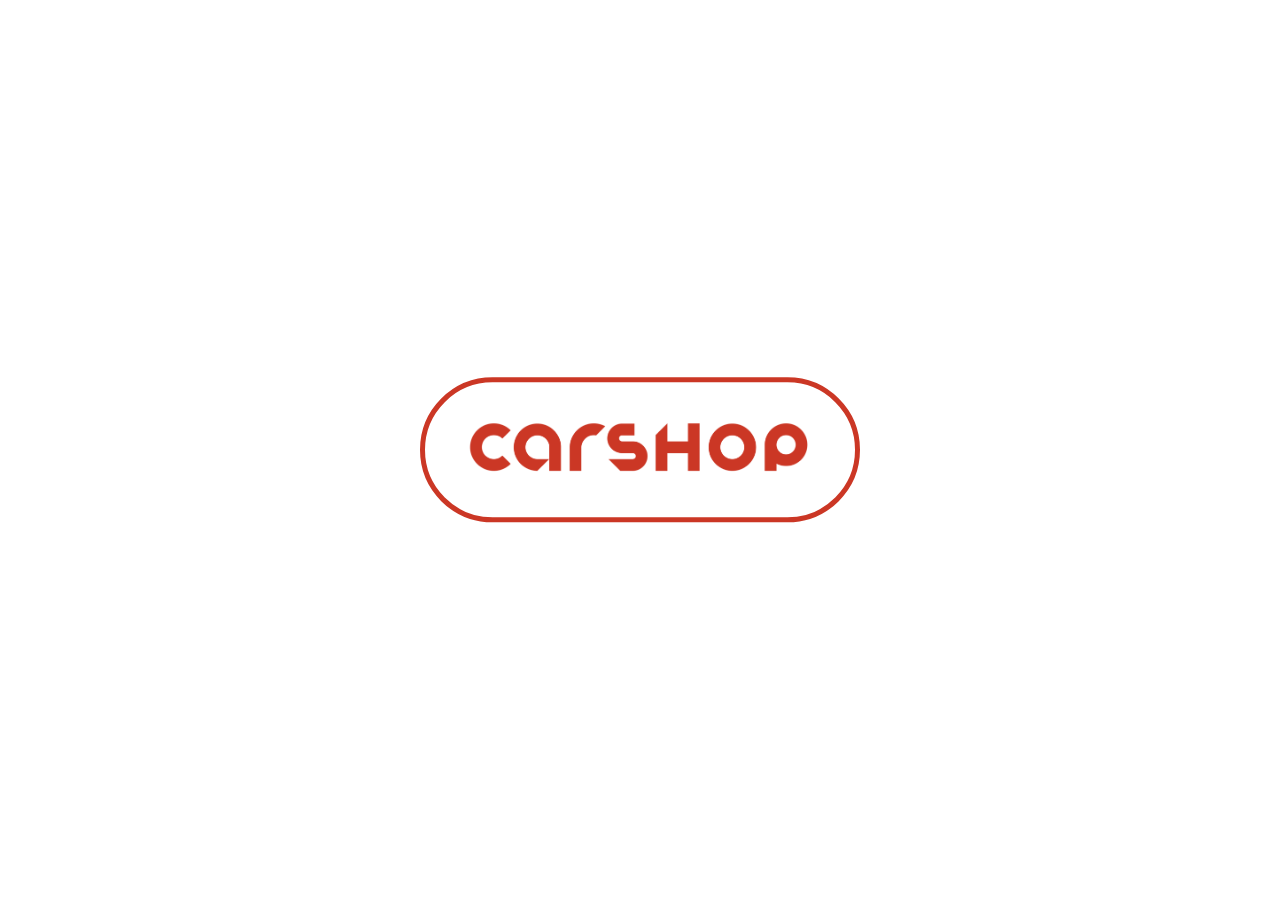
<file: index.html>
<!DOCTYPE html>
<html>
<head>
	<meta charset="UTF-8">
   	<link rel="stylesheet" href="assets/main.css">
	<title>Index</title>
</head>
<body>
	<div class="move-logo">
		<a href="Principal.html"><img  class="logo-index" src="logo.png"></a>
	
	</div>
</body>
</html>
</file>
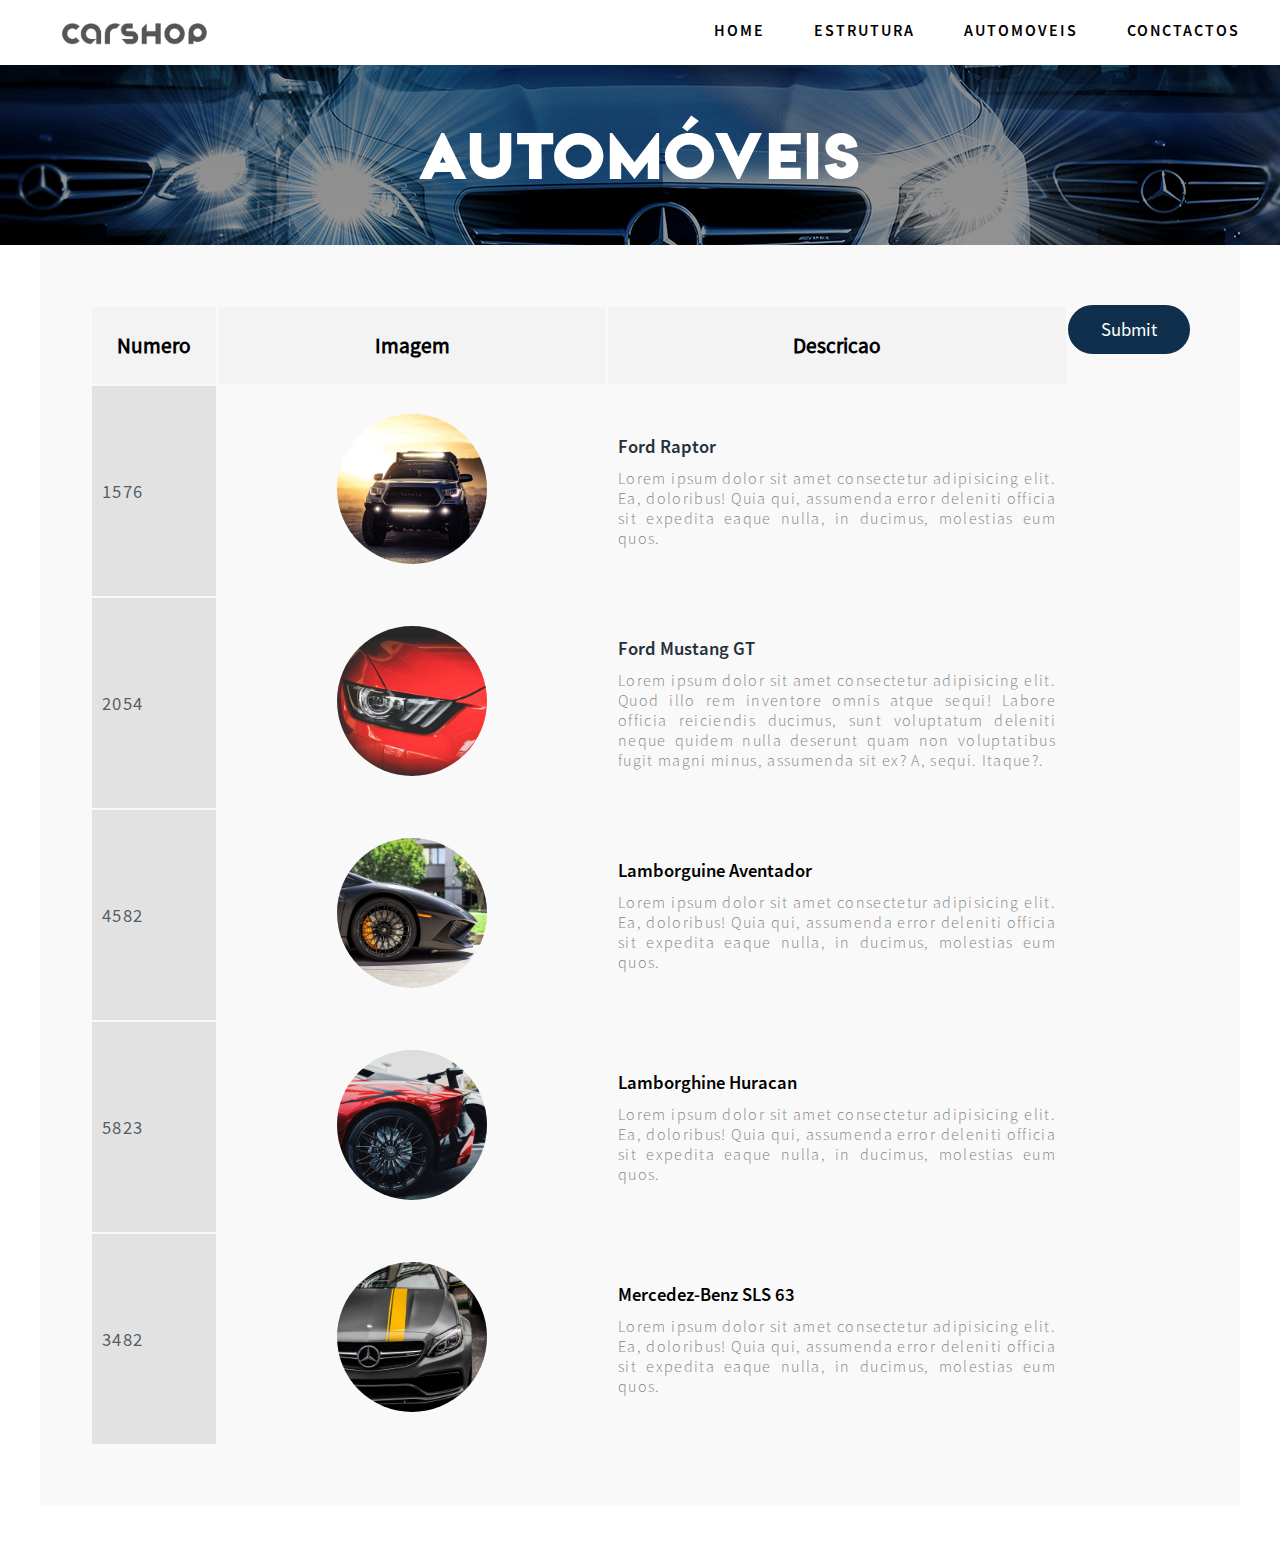
<file: automoveis.html>
<!DOCTYPE html>
<html>
<head>
	<meta charset="UTF-8">
   <link rel="stylesheet" href="assets/main.css">
   <link rel="stylesheet" href="fonts/fontawesome-free-5/css/all.css">
   <link rel="stylesheet" href="fonts/font-awesome-4.7.0/css/font-awesome.min.css"> 
	<title>Automoveis</title>
</head>
<body>
	<header class="bg-2">
        <div class="menu">
            <nav>
                <div class="logo">
                   <a href="Principal.html"> <img src="images/logo.png" alt="logotipo"></a> 
                </div>
                <ul>
						<li><a href="Principal.html">Home</a></li>
						<li><a href="Principal.html">Estrutura</a></li>
						<li><a href="automoveis.html">Automoveis</a></li>
						<li><a href="contactos.html">Conctactos</a></li>
					</ul>
            </nav>
		</div>
		<div class="title-5">
			<h1>Automóveis</h1>
		</div>

	</header>
	<div class="container cont-4">
			<table >
					<tr>
						<th class="a">Numero</th>
						<th class="b">Imagem</th>
						<th class="c">Descricao</th>
					</tr>
					<tr>
						<td><p>1576</p></td>
						<td><a href=""> <a href="car-1.html"><img src="images/car-1.png" class="table-image"></a></a></td>
						<td class="desc"><a href="car-1.html"><h5>Ford Raptor</h5></a>
							<p>Lorem ipsum dolor sit amet consectetur adipisicing elit. Ea, doloribus! Quia qui, assumenda error deleniti officia sit expedita eaque nulla, in ducimus, molestias eum quos.	</p>
						</td>
					</tr>
					<tr>
						<td><p >2054</p></td>
						<td><a href="car-2.html"> <img src="images/car-2.png" class="table-image"></a></td>
						<td class="desc"><a href="car-2.html"><h5>Ford Mustang GT</h5></a>
							<p>Lorem ipsum dolor sit amet consectetur adipisicing elit. Quod illo rem inventore omnis atque sequi! Labore officia reiciendis ducimus, sunt voluptatum deleniti neque quidem nulla deserunt quam non voluptatibus fugit magni minus, assumenda sit ex? A, sequi. Itaque?.	</p>
						</td>
					</tr>
					<tr>
						<td><p>4582</p></td>
						<td><a href=""><img src="images/car-3.png" class="table-image"></a></td>
						<td class="desc"><h5>Lamborguine Aventador</h5>
							<p>Lorem ipsum dolor sit amet consectetur adipisicing elit. Ea, doloribus! Quia qui, assumenda error deleniti officia sit expedita eaque nulla, in ducimus, molestias eum quos.	</p>
						</td>
					</tr>
					<tr>
						<td><p>5823</p></td>
						<td><a href=""><img src="images/car-4.png" class="table-image"></a></td>
						<td class="desc"><h5>Lamborghine Huracan</h5>
							<p>Lorem ipsum dolor sit amet consectetur adipisicing elit. Ea, doloribus! Quia qui, assumenda error deleniti officia sit expedita eaque nulla, in ducimus, molestias eum quos.	</p>
						</td>
					</tr>
					<tr>
						<td><p>3482</p></td>
						<td><a href=""><img src="images/car-5.png" class="table-image"></a></td>
						<td class="desc"><h5>Mercedez-Benz SLS 63</h5>
							<p>Lorem ipsum dolor sit amet consectetur adipisicing elit. Ea, doloribus! Quia qui, assumenda error deleniti officia sit expedita eaque nulla, in ducimus, molestias eum quos.	</p>
						</td>
					</tr>
				</table>
				<div class="submit">
                    <input class="btn btn-table" type="button" value="submit">
                </div>
			
	</div>

	
</body>
</html>
</file>
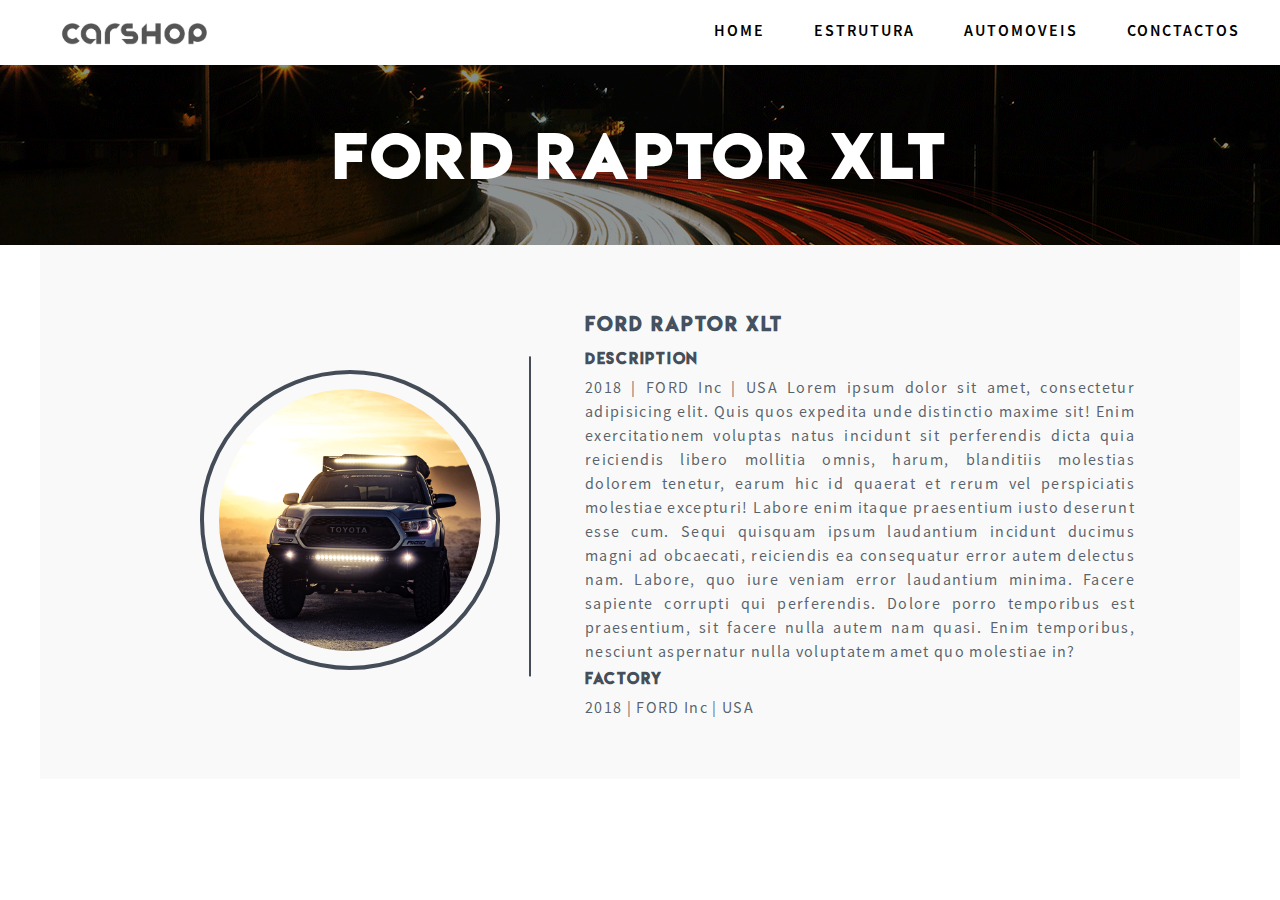
<file: car-1.html>
<!DOCTYPE html>
<html>
<head>
	<meta charset="UTF-8">
   <link rel="stylesheet" href="assets/main.css">
   <link rel="stylesheet" href="fonts/fontawesome-free-5/css/all.css">
   <link rel="stylesheet" href="fonts/font-awesome-4.7.0/css/font-awesome.min.css"> 
	<title>Estrutura</title>
</head>
<body>
	<header class="bg-2">
        <div class="menu">
            <nav>
                <div class="logo">
                   <a href="Principal.html"> <img src="images/logo.png" alt="logotipo"></a> 
                </div>
                <ul>
						<li><a href="Principal.html">Home</a></li>
						<li><a href="Principal.html">Estrutura</a></li>
						<li><a href="automoveis.html">Automoveis</a></li>
						<li><a href="contactos.html">Conctactos</a></li>
					</ul>
            </nav>
		</div>
		<div class="title-6">
			<h1>Ford Raptor XLT</h1>
		</div>

	</header>
	<div class="container cont-5">
        <div class="car-image">
            <img src="images/car-1.png" alt="Cardescription">
        </div>
        <div class="car-info">
            <h3>Ford Raptor XLT</h3>
            <h4>Description</h4>
            <p> 2018 | FORD Inc | USA Lorem ipsum dolor sit amet, consectetur adipisicing elit. Quis quos expedita unde distinctio maxime sit! Enim exercitationem voluptas natus incidunt sit perferendis dicta quia reiciendis libero mollitia omnis, harum, blanditiis molestias dolorem tenetur, earum hic id quaerat et rerum vel perspiciatis molestiae excepturi! Labore enim itaque praesentium iusto deserunt esse cum. Sequi quisquam ipsum laudantium incidunt ducimus magni ad obcaecati, reiciendis ea consequatur error autem delectus nam. Labore, quo iure veniam error laudantium minima. Facere sapiente corrupti qui perferendis. Dolore porro temporibus est praesentium, sit facere nulla autem nam quasi. Enim temporibus, nesciunt aspernatur nulla voluptatem amet quo molestiae in? </p>

            <h4>Factory</h4>
            <p> 2018 | FORD Inc | USA </p>
        </div>
			
	</div>

	
</body>
</html>
</file>
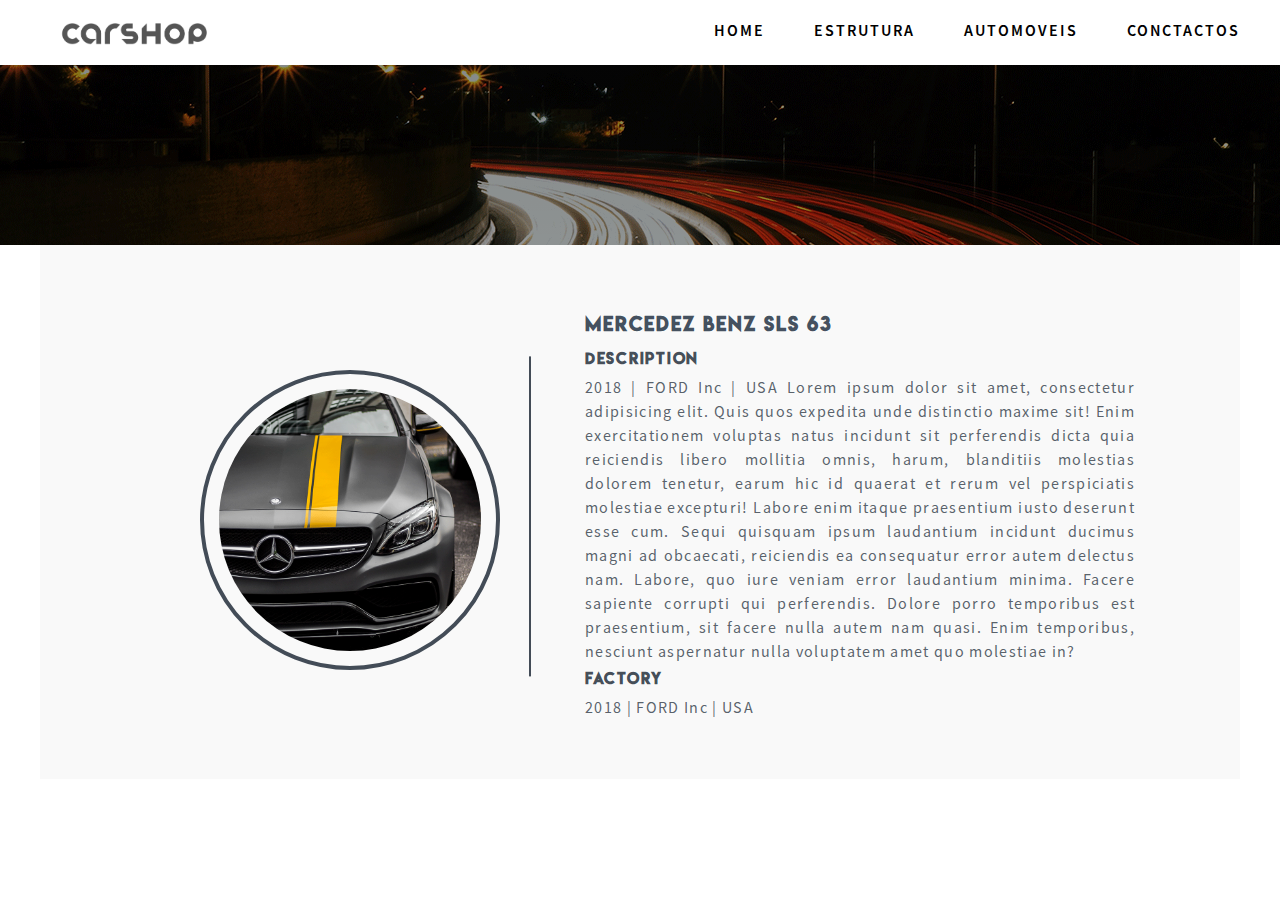
<file: car-2.html>
<!DOCTYPE html>
<html>
<head>
	<meta charset="UTF-8">
   <link rel="stylesheet" href="assets/main.css">
   <link rel="stylesheet" href="fonts/fontawesome-free-5/css/all.css">
   <link rel="stylesheet" href="fonts/font-awesome-4.7.0/css/font-awesome.min.css"> 
	<title></title>
</head>
<body>
	<header class="bg-2">
        <div class="menu">
            <nav>
                <div class="logo">
                   <a href="Principal.html"> <img src="images/logo.png" alt="logotipo"></a> 
                </div>
                <ul>
						<li><a href="Principal.html">Home</a></li>
						<li><a href="Principal.html">Estrutura</a></li>
						<li><a href="automoveis.html">Automoveis</a></li>
						<li><a href="contactos.html">Conctactos</a></li>
					</ul>
            </nav>
		</div>
		<div class="title-6">
			<h1></h1>
		</div>

	</header>
	<div class="container cont-5">
        <div class="car-image">
            <img src="images/car-5.png" alt="Cardescription">
        </div>
        <div class="car-info">
            <h3>Mercedez Benz SLS 63</h3>
            <h4>Description</h4>
            <p> 2018 | FORD Inc | USA Lorem ipsum dolor sit amet, consectetur adipisicing elit. Quis quos expedita unde distinctio maxime sit! Enim exercitationem voluptas natus incidunt sit perferendis dicta quia reiciendis libero mollitia omnis, harum, blanditiis molestias dolorem tenetur, earum hic id quaerat et rerum vel perspiciatis molestiae excepturi! Labore enim itaque praesentium iusto deserunt esse cum. Sequi quisquam ipsum laudantium incidunt ducimus magni ad obcaecati, reiciendis ea consequatur error autem delectus nam. Labore, quo iure veniam error laudantium minima. Facere sapiente corrupti qui perferendis. Dolore porro temporibus est praesentium, sit facere nulla autem nam quasi. Enim temporibus, nesciunt aspernatur nulla voluptatem amet quo molestiae in? </p>

            <h4>Factory</h4>
            <p> 2018 | FORD Inc | USA </p>
        </div>
			
	</div>

	
</body>
</html>
</file>
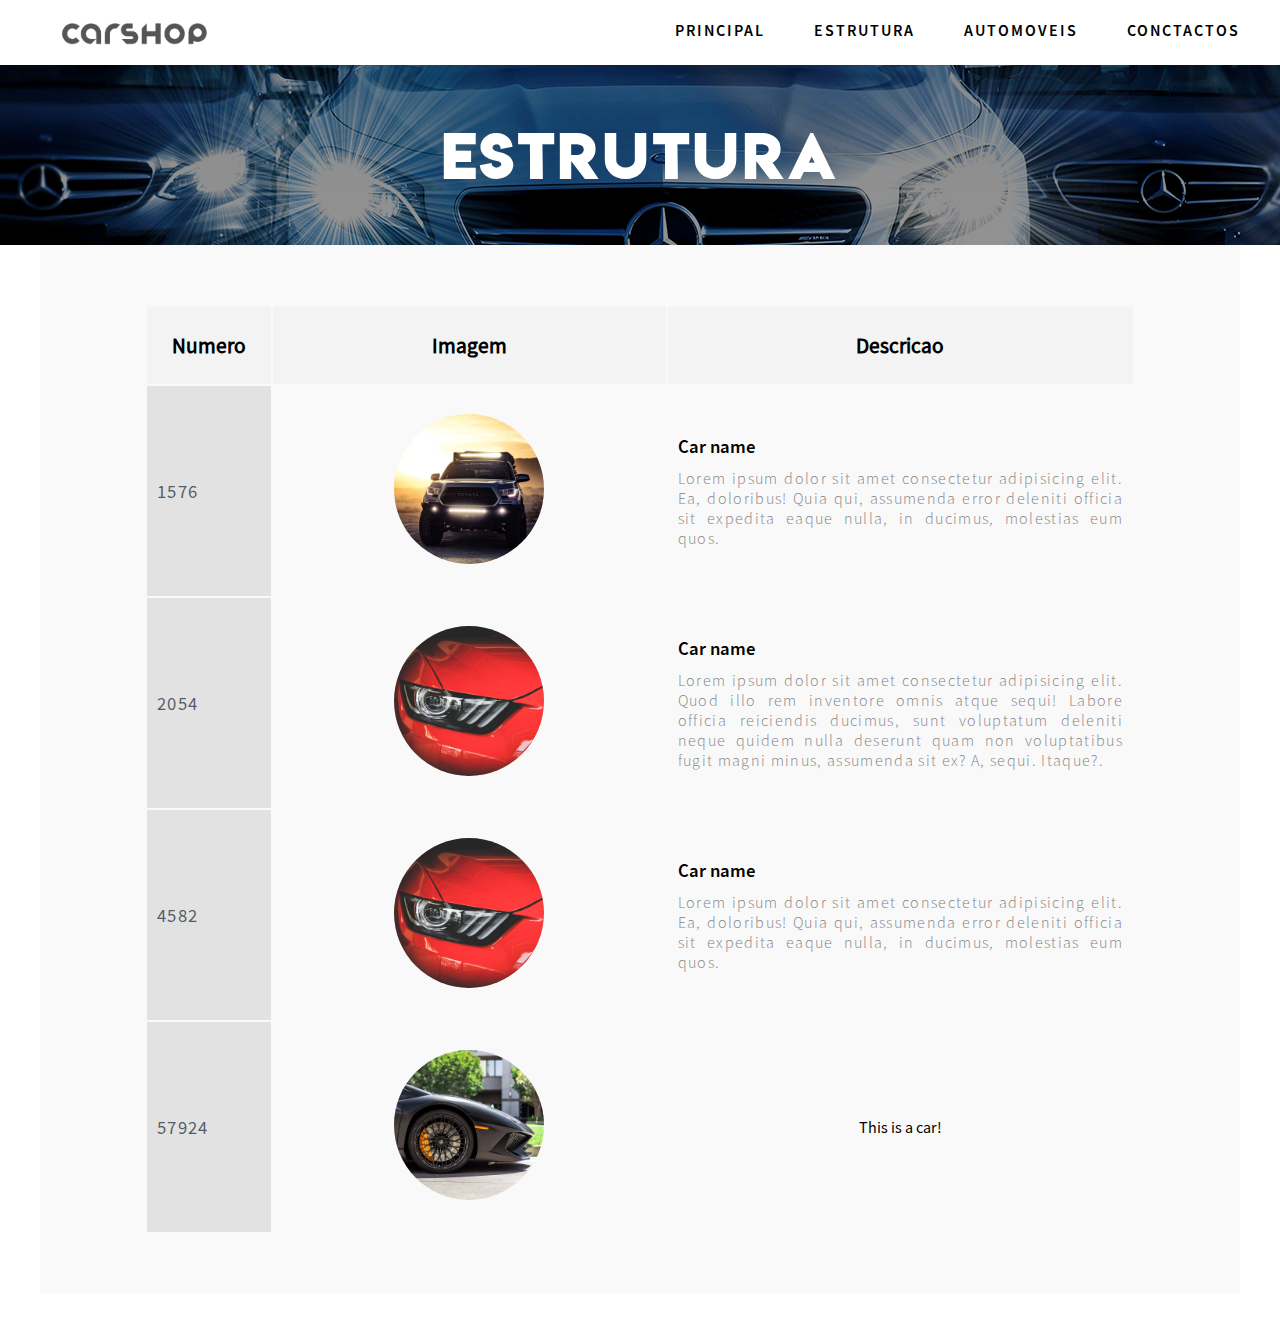
<file: estrutura.html>
<!DOCTYPE html>
<html>
<head>
	<meta charset="UTF-8">
   <link rel="stylesheet" href="assets/main.css">
   <link rel="stylesheet" href="fonts/fontawesome-free-5/css/all.css">
   <link rel="stylesheet" href="fonts/font-awesome-4.7.0/css/font-awesome.min.css"> 
	<title>Estrutura</title>
</head>
<body>
	<header class="bg-2">
        <div class="menu">
            <nav>
                <div class="logo">
                   <a> <img src="logo.png" alt="logotipo"></a> 
                </div>
                <ul>
						<li><a href="Principal.html">Principal</a></li>
						<li><a href="Estrutura.html">Estrutura</a></li>
						<li><a href="atomoveis.html">Automoveis</a></li>
						<li><a href="contactos.html">Conctactos</a></li>
					</ul>
            </nav>
		</div>
		<div class="title-5">
			<h1>Estrutura</h1>
		</div>

	</header>
	<div class="container cont-4">
			<table >
					<tr>
						<th class="a">Numero</th>
						<th class="b">Imagem</th>
						<th class="c">Descricao</th>
					</tr>
					<tr>
						<td><p>1576</p></td>
						<td><a href=""><img src="car-1.png" class="table-image"></a></td>
						<td class="desc"><h5>Car name</h5>
							<p>Lorem ipsum dolor sit amet consectetur adipisicing elit. Ea, doloribus! Quia qui, assumenda error deleniti officia sit expedita eaque nulla, in ducimus, molestias eum quos.	</p>
						</td>
					</tr>
					<tr>
						<td><p >2054</p></td>
						<td><a href=""><img src="car-2.png" class="table-image"></a></td>
						<td class="desc"><h5>Car name</h5>
							<p>Lorem ipsum dolor sit amet consectetur adipisicing elit. Quod illo rem inventore omnis atque sequi! Labore officia reiciendis ducimus, sunt voluptatum deleniti neque quidem nulla deserunt quam non voluptatibus fugit magni minus, assumenda sit ex? A, sequi. Itaque?.	</p>
						</td>
					</tr>
					<tr>
						<td><p>4582</p></td>
						<td><a href=""><img src="car-2.png" class="table-image"></a></td>
						<td class="desc"><h5>Car name</h5>
							<p>Lorem ipsum dolor sit amet consectetur adipisicing elit. Ea, doloribus! Quia qui, assumenda error deleniti officia sit expedita eaque nulla, in ducimus, molestias eum quos.	</p>
						</td>
					</tr>
					<tr>
						<td><p>57924</p></td>
						<td><a href=""><img src="car-3.png" class="table-image"></a></td>
						<td> This is a car!</td>
					</tr>
				</table>
			
	</div>

	
</body>
</html>
</file>
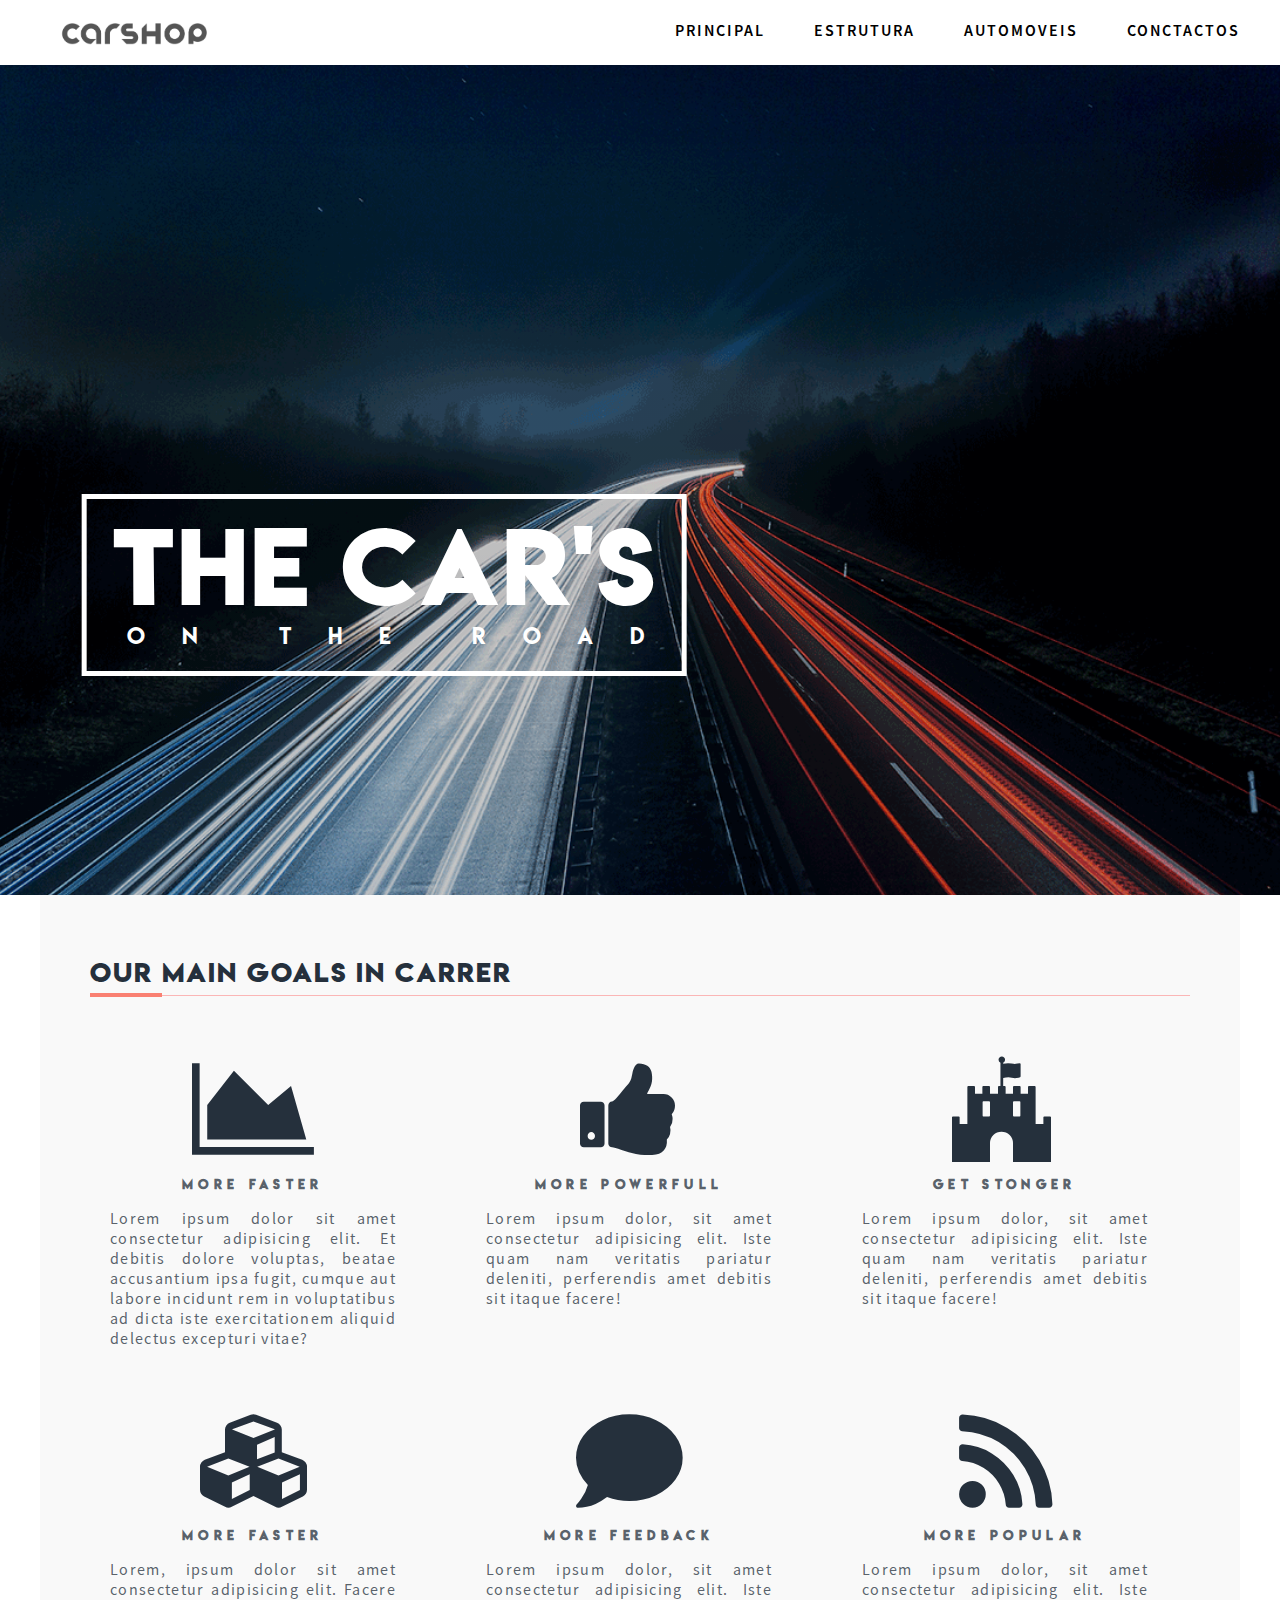
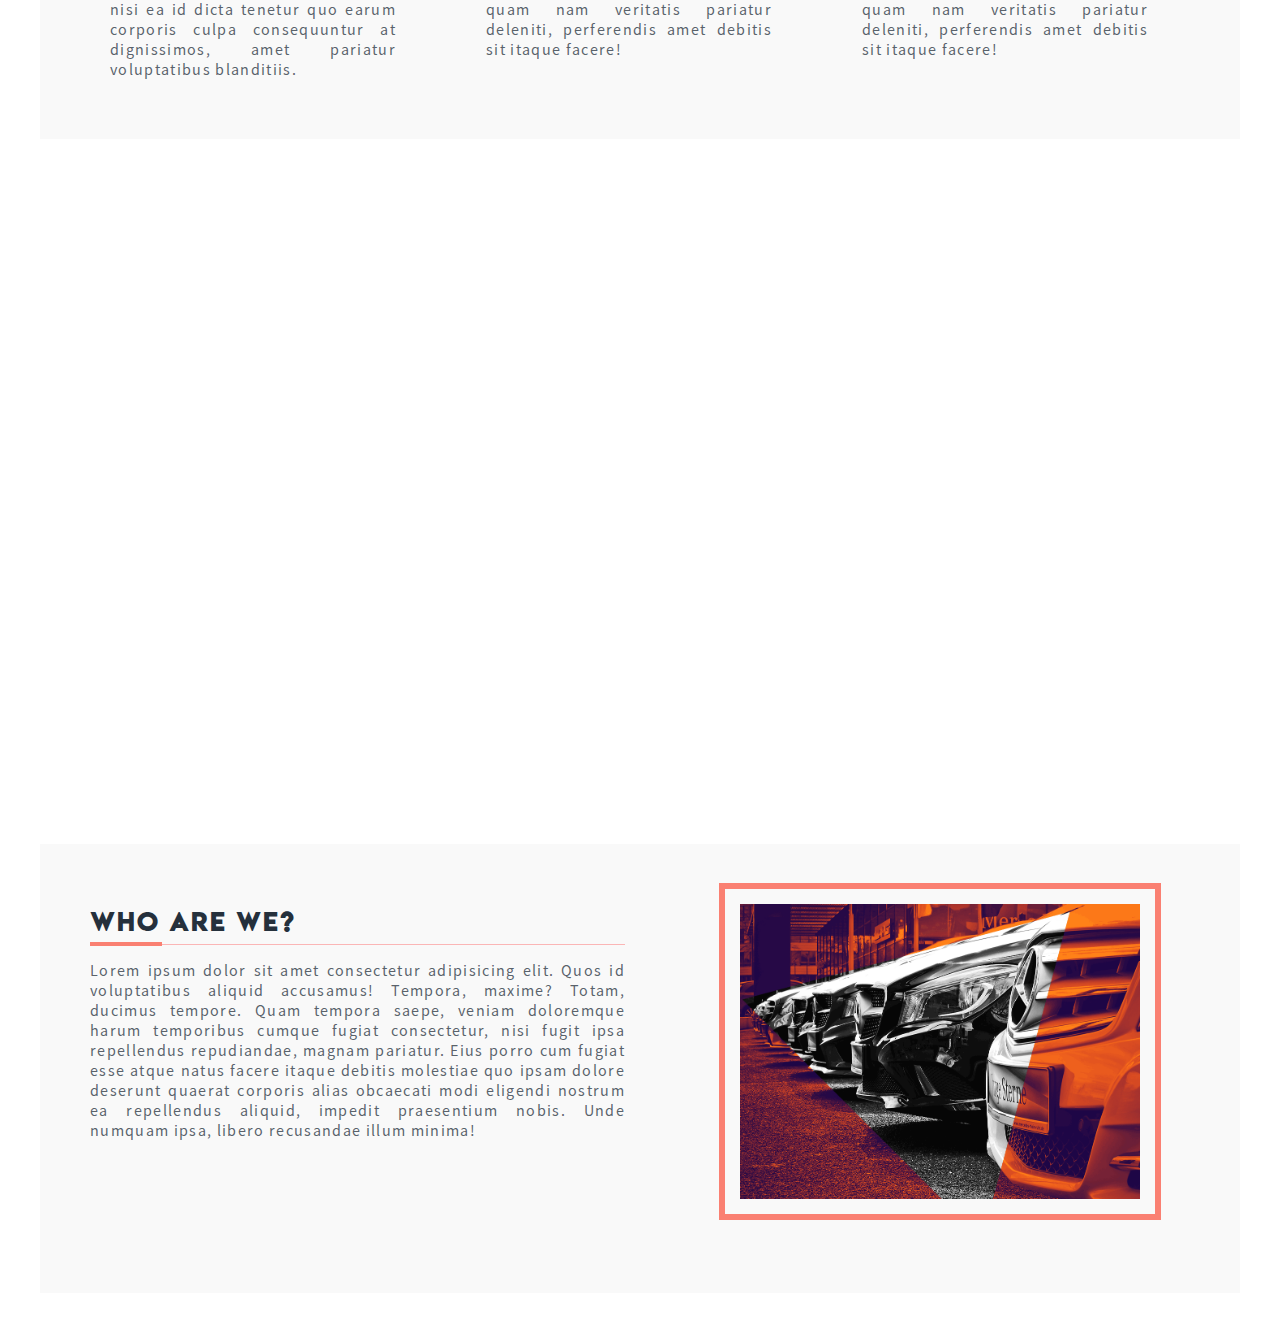
<file: principal.html>
<!DOCTYPE html>
<html lang="en">
<head>
    <meta charset="UTF-8">
   <link rel="stylesheet" href="assets/main.css">
   <link rel="stylesheet" href="fonts/fontawesome-free-5/css/all.css">
   <link rel="stylesheet" href="fonts/font-awesome-4.7.0/css/font-awesome.min.css"> 
   <title>Document</title>
</head>
<body>
    <header class="bg">
        <div class="menu">
            <nav>
                <div class="logo">
                   <a> <img src="logo.png" alt="logotipo"></a> 
                </div>
                <ul>
                        <li><a href="Principal.html">Principal</a></li>
                        <li><a href="Estrutura.html">Estrutura</a></li>
                        <li><a href="atomoveis.html">Automoveis</a></li>
                        <li><a href="contactos.html">Conctactos</a></li>
                    </ul>
            </nav>
        </div>
        <div class="center">
            <div class="center--text__big">
                <p class="center--main">The Car's </p>
                <p class="center--sub">on the road</p>
            </div>
        </div>

    </header>
</body>

<section class="container">
     <h2 class="cont-2">Our Main Goals in Carrer</h2>
     <div class="goals flex">
         <div class="main-skill">
                <div class="prop-1 prop">
                        <i class="fa fa-area-chart"></i>
                </div>
                <div class="prop-desc">
                        <h3 > More Faster</h3>
                </div>
                <p class="text" text-align=>
                    Lorem ipsum dolor sit amet consectetur adipisicing elit. Et debitis dolore voluptas, beatae accusantium ipsa fugit, cumque aut labore incidunt rem in voluptatibus ad dicta iste exercitationem aliquid delectus excepturi vitae?
                </p>
         </div>
         <div class="main-skill">
                <div class="prop-2 prop">
                        <i class="fa fa-thumbs-up"></i>
                </div>
                <div class="prop-desc">
                        <h3 > More Powerfull    </h3>
                </div>
                <p class="text">
                    Lorem ipsum dolor, sit amet consectetur adipisicing elit. Iste quam nam veritatis pariatur deleniti, perferendis amet debitis sit itaque facere!
                </p>
         </div>
         <div class="main-skill">
                <div class="prop-3 prop">
                        <i class="fa fa-fort-awesome"></i>
                </div>
                <div class="prop-desc">
                        <h3 > Get Stonger</h3>
                </div>
                <p class="text">
                    Lorem ipsum dolor, sit amet consectetur adipisicing elit. Iste quam nam veritatis pariatur deleniti, perferendis amet debitis sit itaque facere!
                </p>
         </div>
     </div> 
     <div class="goals flex">
            <div class="main-skill">
                   <div class="prop-1 prop">
                           <i class="fas fa-cubes"></i>
                   </div>
                   <div class="prop-desc">
                           <h3 > More Faster</h3>
                   </div>
                   <p class="text">
                       Lorem, ipsum dolor sit amet consectetur adipisicing elit. Facere nisi ea id dicta tenetur quo earum corporis culpa consequuntur at dignissimos, amet pariatur voluptatibus blanditiis.
                   </p>
            </div>
            <div class="main-skill">
                   <div class="prop-2 prop">
                           <i class="fas fa-comment"></i>
                   </div>
                   <div class="prop-desc">
                           <h3 >More FeedBack</h3>
                   </div>
                   <p class="text">
                       Lorem ipsum dolor, sit amet consectetur adipisicing elit. Iste quam nam veritatis pariatur deleniti, perferendis amet debitis sit itaque facere!
                   </p>
            </div>
            <div class="main-skill">
                   <div class="prop-3 prop">
                           <i class="fas fa-rss"></i>
                   </div>
                   <div class="prop-desc">
                           <h3 > More Popular</h3>
                   </div>
                   <p class="text">
                       Lorem ipsum dolor, sit amet consectetur adipisicing elit. Iste quam nam veritatis pariatur deleniti, perferendis amet debitis sit itaque facere!
                   </p>
            </div>
        </div> 
        
</section>
<section class="container-2">
    <div class="titles-2">
        <h3 class="cont-3">The Cars of Future</h3>
        <a href="#" class="button">Buy Car</a>
    </div>
    
</section>
<section class="us container flex ">
    <div class="part_1">
      <h2>who are we?</h2>
    <p class="decription">
        Lorem ipsum dolor sit amet consectetur adipisicing elit. Quos id voluptatibus aliquid accusamus! Tempora, maxime? Totam, ducimus tempore. Quam tempora saepe, veniam doloremque harum temporibus cumque fugiat consectetur, nisi fugit ipsa repellendus repudiandae, magnam pariatur. Eius porro cum fugiat esse atque natus facere itaque debitis molestiae quo ipsam dolore deserunt quaerat corporis alias obcaecati modi eligendi nostrum ea repellendus aliquid, impedit praesentium nobis. Unde numquam ipsa, libero recusandae illum minima!
    </p>  
    </div>
    <div class="part_2">
        <img src="us.png" alt="Quem Somos Nós ">
    </div>
    
</section>



</html>
</file>
<file: assets/main.css>
@font-face{
    font-family: 'Lemon Milk';
    src: url(../fonts/LemonMilk.otf);
  }

  @font-face{
    font-family: 'Lemon Milk Bold';
    src: url(../fonts/LemonMilkbold.otf);
  }

   @font-face{
    font-family: 'Source Sans Pro';
    src: url(../fonts/SourceSansPro-Regular.otf);
  }
   @font-face{
    font-family: 'Source Sans Pro Bold';
    src: url(../fonts/SourceSansPro-Black.otf);
  }
  @font-face{
    font-family: 'Source Sans Pro Medium';
    src: url(../fonts/SourceSansPro-Semibold.otf);
  }
  @font-face{
    font-family: 'Source Sans Pro Light';
    src: url(../fonts/SourceSansPro-Light.otf);
  }
*{
    padding: 0;
    margin: 0;
    /*font-family: sans-serif;*/
    box-sizing: border-box;
    
}
a{
    text-decoration: none;
    color: #25303c;
}
h2{
  font-family: Lemon Milk Bold; 
  font-weight: 400; 
  letter-spacing: 1.5pt;
  color: #25303c;
  border-bottom: 1px solid rgba(255, 27, 27, 0.301);
  padding-bottom: 5px;
 margin-bottom: 15px;
 position: relative;
}
h2::after{
    content: '';
    display:block;
    background-color: salmon;
    position: absolute;
    top: 38px;
    width: 72px;
    height: 4px;
}
.container p{
    font-family: Source Sans Pro;
    font-weight: 300;
    text-align: justify;
    letter-spacing: 1pt;
    color:rgba(37, 48, 60, 0.76);
}

header{
    width: 100%;  
}
.bg{
    background: linear-gradient(rgba(0, 0, 0, 0.158),rgba(0, 0, 0, 0.226)),url(../images/1.png);
    height: 100vh;
    background-position: center;
    background-repeat: no-repeat;
    background-size: cover;
    background-attachment: fixed;
}
.menu{
 margin-top: -5px;}
nav{
    box-shadow: 1px 2px 55pt rgba(0, 0, 0, 0.258);
    background-color: aquamarine;
    padding: 10px;
    background:#fff;}
nav ul{
   position: relative;
   text-align: right; 
   margin-bottom: 10px;
   margin-top: 10px;
}
nav ul li{
    list-style: none;
    display: inline-block;
    margin-right: 15px;
    padding: 5px 15px ;
}
nav ul li a{
    color:#000;
    font-family: Source Sans Pro Medium;
    font-weight:500;
    font-size: 12pt;
    transition: 0.3s ease ;
    text-transform: uppercase;
    letter-spacing: 1.5pt;
}
nav ul li a:hover,a:active{
    border-bottom: 1.5pt solid salmon;
    color: salmon;
    padding-bottom: 23px;
}
.logo{
    position: absolute;
}
.logo img{
    position: relative;
    width: 150px;
    filter:saturate(0);
    top:18px;
    left: 50px;
    transition: 0.3s ease;
}
.center{
    position: absolute;
    top: 65%;
    left: 30%;
    transform: translate(-50%,-50%);
    color: #fff;
    font-family: Lemon Milk Bold;   
    text-transform: uppercase;
    outline: 4pt solid rgb(255, 255, 255);padding-left: 25px;
}
.center--main {
    font-size: 72pt;
    font-weight: 400;
    letter-spacing: 1.5pt;
}
.center--sub{
    font-family: Lemon Milk;
    font-size: 16pt;
    margin-top: -15px;
    padding-left: 15px;;
    letter-spacing: 28pt;
    font-weight: 100;
    margin-bottom: 20px;
    
}
.container{
    width: 1200px;
    background-color: rgba(236, 236, 236, 0.295);
    margin: 0 auto;
    padding: 60px 50px;
    margin-bottom: 50px;
    overflow: hidden;
    
}
/* section 2*/
.container-2{
    width: 100vw;
    height: 65vh;
    background: linear-gradient(rgba(0,0,0,0.4),rgba(0,0,0,0.4)),url('../images/3.png');
    background-attachment: fixed;
    display: flex;
    align-items: center;
    justify-content:center;
    margin: 50px auto 70px auto;
    
}
.titles-2{
    color: rgb(255, 255, 255);
}
.cont-3{
    font-size:42pt ;
    font-family: 'Lemon Milk Bold';
    font-weight: 400;
    letter-spacing: 1.5pt;
    margin-left: 65px;
}
.button{
    text-decoration: none;
    display: inline-block;
    font-family: Source Sans Pro;
    font-weight: 400;
    font-size: 18pt;
    text-transform: capitalize;
    margin-top: 50px;
    margin-left: 320px;
    border: 2pt solid rgb(255, 255, 255);
    padding: 10px 40px;
    border-radius: 500px;
    color: white;
}
.button:hover, .button:active{
    background: white;
    color: black;
    
}
/*end*/
.flex{
    display: flex;
}
.us{
    
    grid-template-columns: repeat(1,1fr);

}
.part_1{ 
    width: 50%;
   padding-right: 15px;
}
.part_2{
    width: 500px;
    text-align: right;
    padding-bottom: 30px;;
}
.part_2 img{
    display: inline-block;
    width: 400px;
    outline: 5pt solid #fa8072;
    outline-offset: 15px;
    transition: all 0.3s ease;
    
}
.part_2 img:hover{
    border: 2pt solid salmon;
    outline-offset: 0px;
    transform: scale(0.9);
}
.us{ 
    grid-template-columns: repeat(3,1fr);

}
.main-skill{
    display: inline-block;
    width:26%;
    color: rgba(37, 48, 60, 0.753);

}
.main-skill i{
    font-size: 80pt;
    display: inline-block;
    margin-bottom: 12px;
    color: #25303c;
    transition: all 0.3s ease;
   /* color:rgb(230, 121, 109);*/;
   
    
}
.main-skill i:hover {
transform: scale(1.1);
color:#2c455f

}
.prop{
    text-align: center;
    
}

.prop-desc{
    text-align: center;
    font-family: Lemon Milk;
    font-weight: 100;
    letter-spacing: 4pt;
    margin-bottom: 15px;
    font-size: 8pt;
}

.goals{
    margin-top: 60px;
    margin-top: 60px;
}
.main-skill:not(:last-child){
    margin-right:90px;
}
.main-skill:first-child{
    margin-left: 20px;
}

/*Automoveis*/ 
.logo-index{
    width: 350px;
}
.table-image{
    width: 170px;
    padding: 8px 10px;
    transition: all 0.2s ease;
    
}
.table-image:hover{
    border:2pt solid salmon;
    padding: 5px 7px;
}
.move-logo{
    position:absolute;
    top: 50%;
    left: 50%;
    transform: translate(-50%,-50%);
}
.move-logo{
    border: 4pt solid #cb3725;
    padding: 40px;
    border-radius: 500px;
    transition: all 0.2s ease;
}
.move-logo:active{
   padding: 25px;
}
.move-logo:hover{
    padding: 30px; 
}
.title-5{
    height:180px;
    background: linear-gradient(rgba(0, 0, 0, 0.458),rgba(0, 0, 0, 0.426)),url(../images/4.png);
    background-position: center;
    background-attachment: scroll;
    font-family: 'Lemon Milk bold';
    font-weight: 400;
    letter-spacing:2pt ;
    font-size: 22pt;
    color: #fff;
    display: flex;
    align-items: center;
    justify-content: center;
}
.title-6{
    height:180px;
    background: linear-gradient(rgba(0, 0, 0, 0.458),rgba(0, 0, 0, 0.426)),url(../images/5.png);
    background-position: center;
    background-attachment: local;
    font-family: 'Lemon Milk bold';
    font-weight: 400;
    letter-spacing:2pt ;
    font-size: 22pt;
    color: #fff;
    display: flex;
    align-items: center;
    justify-content: center;

}
.cont-4{
    display: flex;
    justify-content: center;
}
.cont-4 table{
    width: 90%;
}
tr .a{
    width: 5%;
}
tr td{
    padding: 20px 10px;
}
tr td:first-child{
    background: rgba(131, 131, 131, 0.192);
    text-align: center;
    
}
tr td:first-child{
    font-size:14pt;
    font-family:'Lemon Milk Bold';
    
}
tr:first-child{
   background: rgba(194, 194, 194, 0.096);
}
tr{
    font-family: Source Sans Pro;
    color: #000
}
tr th{
    font-size: 16pt;
    padding: 25px;

}
tr .b{
    width: 40%;
    text-align: center;

}
.cont-4 tr td {
    text-align: center;
}
.desc h5,p {
    text-align: left;
}
.desc h5{
    font-size: 14pt;
    padding-bottom: 10px;
    font-family: 'Source Sans Pro Medium'

}
.desc p{
    font-family: 'Source Sans Pro Light';
    color: rgb(131, 131, 131)
}
.cont-4 tr td img{
    border-radius: 50%;

}
.desc h5:hover{
    color:salmon;
}
/*Contactos*/
form > div{
    display: block;
    padding: 15px;
}
form label{
    font-family: Source Sans Pro;
    font-size: 14pt;
    display: inline-block;
    width: 100px;
    text-transform: capitalize;
}
input[type=text], input[type=email] ,select{
    border: 2px solid rgba(99, 99, 99, 0.212);
    width: 300px;
    height: 50px;
    border-radius: 10px;
    background: transparent;
    font-family: Source Sans Pro;
    font-size: 12pt;
    padding: 10px;
    color: rgb(71, 71, 71);
   
}
input:focus, select:focus,textarea:focus{
    outline: none;
    outline: 2px solid rgba(250, 128, 114, 0.411); 
    
}
input[type=checkbox],select{
    font-family: Source Sans Pro;
    font-size: 12pt;
    
   
}
.move-label{
    margin-left: 15px;
}
.motivo{
    display: block;
    transform: translateX(20%);
}
.motivo > div{
    display: block;
    padding: 10px;
}
.text-area > label{
    display: block;
}
input[type=checkbox]{
    width: 16px;
    height: 16px;
    margin-right: 10px;
}

textarea{
    margin-top: 15px;
    font-family: Source Sans Pro;
    font-size: 14pt;
    padding: 10px 30px;
    color: grey;   
    border-radius: 20px;
    background: transparent;
    
}
.submit{
    text-align: center;
    
}
.btn{
    font-size: 14pt;
    padding: 10px 30px ;
    text-transform: capitalize;
    font-family: Source Sans Pro;
    background: #102f4c;
    color: white;
    border-radius: 500px;
    border: 3px solid #102f4c;
    transition: all 0.2s ease ;
}
.btn:hover,.btn:active{
    background: transparent;
    color: #102f4c;
}
.form{
    border: 2px solid rgba(179, 179, 179, 0.267);
    border-radius: 10px;
    padding: 40px;
}


/* Car 1 */

.cont-5{
    display: flex ;
    align-items: center;
    justify-content: center;
}
.car-image{
    flex: 1;
    text-align: center;
    justify-content: center;
}
.car-info{
    flex: 1;
}
.car-image img{
    width: 300px;
    border-radius: 50%;
    border: 3pt solid rgba(37, 48, 60, 0.863);
    padding: 15px;
    transition: all 0.2s ease;

}
.car-image img:hover{
    border: 3pt solid salmon;
}
.car-image::after{
    content: '';
    width: 2px;
    height: 320px;
    display: inline-block;
    background: rgba(37, 48, 60, 0.863);
    transform: translateY(2%);
    margin-left: 25px;
}
.car-info{
    transform: translateX(-10%);
    font-family: Source Sans Pro; 
    color:  rgba(37, 48, 60, 0.863);
    line-height: 1.5;
}
.car-info > h3{
    font-family: Lemon Milk;
    letter-spacing: 1.5pt;
    padding: 5px 0;
    font-size: 14pt;
    color: rgba(44, 58, 73, 0.884)
}
.car-info > h4{
    padding: 5px 0;
    font-family: Lemon Milk;
    font-size: 11pt;
    letter-spacing: 1.3pt;
}
footer{
    width: 100vw;
    background: #2c455f;
    padding: 30px;
    
    color: rgb(255, 255, 255);
    margin: 0 auto;
}
footer p{
    text-align: center;
    font-family: Source Sans Pro Medium;
    font-size: 15pt;
    letter-spacing: 1.5pt;
}

/* Tabale Btn*/
.btn-table{
    
}
</file>
<file: fonts/fontawesome-free-5/css/all.css>
.fa,
.fas,
.far,
.fal,
.fab {
  -moz-osx-font-smoothing: grayscale;
  -webkit-font-smoothing: antialiased;
  display: inline-block;
  font-style: normal;
  font-variant: normal;
  text-rendering: auto;
  line-height: 1; }

.fa-lg {
  font-size: 1.33333em;
  line-height: 0.75em;
  vertical-align: -.0667em; }

.fa-xs {
  font-size: .75em; }

.fa-sm {
  font-size: .875em; }

.fa-1x {
  font-size: 1em; }

.fa-2x {
  font-size: 2em; }

.fa-3x {
  font-size: 3em; }

.fa-4x {
  font-size: 4em; }

.fa-5x {
  font-size: 5em; }

.fa-6x {
  font-size: 6em; }

.fa-7x {
  font-size: 7em; }

.fa-8x {
  font-size: 8em; }

.fa-9x {
  font-size: 9em; }

.fa-10x {
  font-size: 10em; }

.fa-fw {
  text-align: center;
  width: 1.25em; }

.fa-ul {
  list-style-type: none;
  margin-left: 2.5em;
  padding-left: 0; }
  .fa-ul > li {
    position: relative; }

.fa-li {
  left: -2em;
  position: absolute;
  text-align: center;
  width: 2em;
  line-height: inherit; }

.fa-border {
  border: solid 0.08em #eee;
  border-radius: .1em;
  padding: .2em .25em .15em; }

.fa-pull-left {
  float: left; }

.fa-pull-right {
  float: right; }

.fa.fa-pull-left,
.fas.fa-pull-left,
.far.fa-pull-left,
.fal.fa-pull-left,
.fab.fa-pull-left {
  margin-right: .3em; }

.fa.fa-pull-right,
.fas.fa-pull-right,
.far.fa-pull-right,
.fal.fa-pull-right,
.fab.fa-pull-right {
  margin-left: .3em; }

.fa-spin {
  -webkit-animation: fa-spin 2s infinite linear;
          animation: fa-spin 2s infinite linear; }

.fa-pulse {
  -webkit-animation: fa-spin 1s infinite steps(8);
          animation: fa-spin 1s infinite steps(8); }

@-webkit-keyframes fa-spin {
  0% {
    -webkit-transform: rotate(0deg);
            transform: rotate(0deg); }
  100% {
    -webkit-transform: rotate(360deg);
            transform: rotate(360deg); } }

@keyframes fa-spin {
  0% {
    -webkit-transform: rotate(0deg);
            transform: rotate(0deg); }
  100% {
    -webkit-transform: rotate(360deg);
            transform: rotate(360deg); } }

.fa-rotate-90 {
  -ms-filter: "progid:DXImageTransform.Microsoft.BasicImage(rotation=1)";
  -webkit-transform: rotate(90deg);
          transform: rotate(90deg); }

.fa-rotate-180 {
  -ms-filter: "progid:DXImageTransform.Microsoft.BasicImage(rotation=2)";
  -webkit-transform: rotate(180deg);
          transform: rotate(180deg); }

.fa-rotate-270 {
  -ms-filter: "progid:DXImageTransform.Microsoft.BasicImage(rotation=3)";
  -webkit-transform: rotate(270deg);
          transform: rotate(270deg); }

.fa-flip-horizontal {
  -ms-filter: "progid:DXImageTransform.Microsoft.BasicImage(rotation=0, mirror=1)";
  -webkit-transform: scale(-1, 1);
          transform: scale(-1, 1); }

.fa-flip-vertical {
  -ms-filter: "progid:DXImageTransform.Microsoft.BasicImage(rotation=2, mirror=1)";
  -webkit-transform: scale(1, -1);
          transform: scale(1, -1); }

.fa-flip-horizontal.fa-flip-vertical {
  -ms-filter: "progid:DXImageTransform.Microsoft.BasicImage(rotation=2, mirror=1)";
  -webkit-transform: scale(-1, -1);
          transform: scale(-1, -1); }

:root .fa-rotate-90,
:root .fa-rotate-180,
:root .fa-rotate-270,
:root .fa-flip-horizontal,
:root .fa-flip-vertical {
  -webkit-filter: none;
          filter: none; }

.fa-stack {
  display: inline-block;
  height: 2em;
  line-height: 2em;
  position: relative;
  vertical-align: middle;
  width: 2.5em; }

.fa-stack-1x,
.fa-stack-2x {
  left: 0;
  position: absolute;
  text-align: center;
  width: 100%; }

.fa-stack-1x {
  line-height: inherit; }

.fa-stack-2x {
  font-size: 2em; }

.fa-inverse {
  color: #fff; }

/* Font Awesome uses the Unicode Private Use Area (PUA) to ensure screen
readers do not read off random characters that represent icons */
.fa-500px:before {
  content: "\f26e"; }

.fa-accessible-icon:before {
  content: "\f368"; }

.fa-accusoft:before {
  content: "\f369"; }

.fa-acquisitions-incorporated:before {
  content: "\f6af"; }

.fa-ad:before {
  content: "\f641"; }

.fa-address-book:before {
  content: "\f2b9"; }

.fa-address-card:before {
  content: "\f2bb"; }

.fa-adjust:before {
  content: "\f042"; }

.fa-adn:before {
  content: "\f170"; }

.fa-adobe:before {
  content: "\f778"; }

.fa-adversal:before {
  content: "\f36a"; }

.fa-affiliatetheme:before {
  content: "\f36b"; }

.fa-air-freshener:before {
  content: "\f5d0"; }

.fa-algolia:before {
  content: "\f36c"; }

.fa-align-center:before {
  content: "\f037"; }

.fa-align-justify:before {
  content: "\f039"; }

.fa-align-left:before {
  content: "\f036"; }

.fa-align-right:before {
  content: "\f038"; }

.fa-alipay:before {
  content: "\f642"; }

.fa-allergies:before {
  content: "\f461"; }

.fa-amazon:before {
  content: "\f270"; }

.fa-amazon-pay:before {
  content: "\f42c"; }

.fa-ambulance:before {
  content: "\f0f9"; }

.fa-american-sign-language-interpreting:before {
  content: "\f2a3"; }

.fa-amilia:before {
  content: "\f36d"; }

.fa-anchor:before {
  content: "\f13d"; }

.fa-android:before {
  content: "\f17b"; }

.fa-angellist:before {
  content: "\f209"; }

.fa-angle-double-down:before {
  content: "\f103"; }

.fa-angle-double-left:before {
  content: "\f100"; }

.fa-angle-double-right:before {
  content: "\f101"; }

.fa-angle-double-up:before {
  content: "\f102"; }

.fa-angle-down:before {
  content: "\f107"; }

.fa-angle-left:before {
  content: "\f104"; }

.fa-angle-right:before {
  content: "\f105"; }

.fa-angle-up:before {
  content: "\f106"; }

.fa-angry:before {
  content: "\f556"; }

.fa-angrycreative:before {
  content: "\f36e"; }

.fa-angular:before {
  content: "\f420"; }

.fa-ankh:before {
  content: "\f644"; }

.fa-app-store:before {
  content: "\f36f"; }

.fa-app-store-ios:before {
  content: "\f370"; }

.fa-apper:before {
  content: "\f371"; }

.fa-apple:before {
  content: "\f179"; }

.fa-apple-alt:before {
  content: "\f5d1"; }

.fa-apple-pay:before {
  content: "\f415"; }

.fa-archive:before {
  content: "\f187"; }

.fa-archway:before {
  content: "\f557"; }

.fa-arrow-alt-circle-down:before {
  content: "\f358"; }

.fa-arrow-alt-circle-left:before {
  content: "\f359"; }

.fa-arrow-alt-circle-right:before {
  content: "\f35a"; }

.fa-arrow-alt-circle-up:before {
  content: "\f35b"; }

.fa-arrow-circle-down:before {
  content: "\f0ab"; }

.fa-arrow-circle-left:before {
  content: "\f0a8"; }

.fa-arrow-circle-right:before {
  content: "\f0a9"; }

.fa-arrow-circle-up:before {
  content: "\f0aa"; }

.fa-arrow-down:before {
  content: "\f063"; }

.fa-arrow-left:before {
  content: "\f060"; }

.fa-arrow-right:before {
  content: "\f061"; }

.fa-arrow-up:before {
  content: "\f062"; }

.fa-arrows-alt:before {
  content: "\f0b2"; }

.fa-arrows-alt-h:before {
  content: "\f337"; }

.fa-arrows-alt-v:before {
  content: "\f338"; }

.fa-artstation:before {
  content: "\f77a"; }

.fa-assistive-listening-systems:before {
  content: "\f2a2"; }

.fa-asterisk:before {
  content: "\f069"; }

.fa-asymmetrik:before {
  content: "\f372"; }

.fa-at:before {
  content: "\f1fa"; }

.fa-atlas:before {
  content: "\f558"; }

.fa-atlassian:before {
  content: "\f77b"; }

.fa-atom:before {
  content: "\f5d2"; }

.fa-audible:before {
  content: "\f373"; }

.fa-audio-description:before {
  content: "\f29e"; }

.fa-autoprefixer:before {
  content: "\f41c"; }

.fa-avianex:before {
  content: "\f374"; }

.fa-aviato:before {
  content: "\f421"; }

.fa-award:before {
  content: "\f559"; }

.fa-aws:before {
  content: "\f375"; }

.fa-baby:before {
  content: "\f77c"; }

.fa-baby-carriage:before {
  content: "\f77d"; }

.fa-backspace:before {
  content: "\f55a"; }

.fa-backward:before {
  content: "\f04a"; }

.fa-balance-scale:before {
  content: "\f24e"; }

.fa-ban:before {
  content: "\f05e"; }

.fa-band-aid:before {
  content: "\f462"; }

.fa-bandcamp:before {
  content: "\f2d5"; }

.fa-barcode:before {
  content: "\f02a"; }

.fa-bars:before {
  content: "\f0c9"; }

.fa-baseball-ball:before {
  content: "\f433"; }

.fa-basketball-ball:before {
  content: "\f434"; }

.fa-bath:before {
  content: "\f2cd"; }

.fa-battery-empty:before {
  content: "\f244"; }

.fa-battery-full:before {
  content: "\f240"; }

.fa-battery-half:before {
  content: "\f242"; }

.fa-battery-quarter:before {
  content: "\f243"; }

.fa-battery-three-quarters:before {
  content: "\f241"; }

.fa-bed:before {
  content: "\f236"; }

.fa-beer:before {
  content: "\f0fc"; }

.fa-behance:before {
  content: "\f1b4"; }

.fa-behance-square:before {
  content: "\f1b5"; }

.fa-bell:before {
  content: "\f0f3"; }

.fa-bell-slash:before {
  content: "\f1f6"; }

.fa-bezier-curve:before {
  content: "\f55b"; }

.fa-bible:before {
  content: "\f647"; }

.fa-bicycle:before {
  content: "\f206"; }

.fa-bimobject:before {
  content: "\f378"; }

.fa-binoculars:before {
  content: "\f1e5"; }

.fa-biohazard:before {
  content: "\f780"; }

.fa-birthday-cake:before {
  content: "\f1fd"; }

.fa-bitbucket:before {
  content: "\f171"; }

.fa-bitcoin:before {
  content: "\f379"; }

.fa-bity:before {
  content: "\f37a"; }

.fa-black-tie:before {
  content: "\f27e"; }

.fa-blackberry:before {
  content: "\f37b"; }

.fa-blender:before {
  content: "\f517"; }

.fa-blender-phone:before {
  content: "\f6b6"; }

.fa-blind:before {
  content: "\f29d"; }

.fa-blog:before {
  content: "\f781"; }

.fa-blogger:before {
  content: "\f37c"; }

.fa-blogger-b:before {
  content: "\f37d"; }

.fa-bluetooth:before {
  content: "\f293"; }

.fa-bluetooth-b:before {
  content: "\f294"; }

.fa-bold:before {
  content: "\f032"; }

.fa-bolt:before {
  content: "\f0e7"; }

.fa-bomb:before {
  content: "\f1e2"; }

.fa-bone:before {
  content: "\f5d7"; }

.fa-bong:before {
  content: "\f55c"; }

.fa-book:before {
  content: "\f02d"; }

.fa-book-dead:before {
  content: "\f6b7"; }

.fa-book-open:before {
  content: "\f518"; }

.fa-book-reader:before {
  content: "\f5da"; }

.fa-bookmark:before {
  content: "\f02e"; }

.fa-bowling-ball:before {
  content: "\f436"; }

.fa-box:before {
  content: "\f466"; }

.fa-box-open:before {
  content: "\f49e"; }

.fa-boxes:before {
  content: "\f468"; }

.fa-braille:before {
  content: "\f2a1"; }

.fa-brain:before {
  content: "\f5dc"; }

.fa-briefcase:before {
  content: "\f0b1"; }

.fa-briefcase-medical:before {
  content: "\f469"; }

.fa-broadcast-tower:before {
  content: "\f519"; }

.fa-broom:before {
  content: "\f51a"; }

.fa-brush:before {
  content: "\f55d"; }

.fa-btc:before {
  content: "\f15a"; }

.fa-bug:before {
  content: "\f188"; }

.fa-building:before {
  content: "\f1ad"; }

.fa-bullhorn:before {
  content: "\f0a1"; }

.fa-bullseye:before {
  content: "\f140"; }

.fa-burn:before {
  content: "\f46a"; }

.fa-buromobelexperte:before {
  content: "\f37f"; }

.fa-bus:before {
  content: "\f207"; }

.fa-bus-alt:before {
  content: "\f55e"; }

.fa-business-time:before {
  content: "\f64a"; }

.fa-buysellads:before {
  content: "\f20d"; }

.fa-calculator:before {
  content: "\f1ec"; }

.fa-calendar:before {
  content: "\f133"; }

.fa-calendar-alt:before {
  content: "\f073"; }

.fa-calendar-check:before {
  content: "\f274"; }

.fa-calendar-day:before {
  content: "\f783"; }

.fa-calendar-minus:before {
  content: "\f272"; }

.fa-calendar-plus:before {
  content: "\f271"; }

.fa-calendar-times:before {
  content: "\f273"; }

.fa-calendar-week:before {
  content: "\f784"; }

.fa-camera:before {
  content: "\f030"; }

.fa-camera-retro:before {
  content: "\f083"; }

.fa-campground:before {
  content: "\f6bb"; }

.fa-canadian-maple-leaf:before {
  content: "\f785"; }

.fa-candy-cane:before {
  content: "\f786"; }

.fa-cannabis:before {
  content: "\f55f"; }

.fa-capsules:before {
  content: "\f46b"; }

.fa-car:before {
  content: "\f1b9"; }

.fa-car-alt:before {
  content: "\f5de"; }

.fa-car-battery:before {
  content: "\f5df"; }

.fa-car-crash:before {
  content: "\f5e1"; }

.fa-car-side:before {
  content: "\f5e4"; }

.fa-caret-down:before {
  content: "\f0d7"; }

.fa-caret-left:before {
  content: "\f0d9"; }

.fa-caret-right:before {
  content: "\f0da"; }

.fa-caret-square-down:before {
  content: "\f150"; }

.fa-caret-square-left:before {
  content: "\f191"; }

.fa-caret-square-right:before {
  content: "\f152"; }

.fa-caret-square-up:before {
  content: "\f151"; }

.fa-caret-up:before {
  content: "\f0d8"; }

.fa-carrot:before {
  content: "\f787"; }

.fa-cart-arrow-down:before {
  content: "\f218"; }

.fa-cart-plus:before {
  content: "\f217"; }

.fa-cash-register:before {
  content: "\f788"; }

.fa-cat:before {
  content: "\f6be"; }

.fa-cc-amazon-pay:before {
  content: "\f42d"; }

.fa-cc-amex:before {
  content: "\f1f3"; }

.fa-cc-apple-pay:before {
  content: "\f416"; }

.fa-cc-diners-club:before {
  content: "\f24c"; }

.fa-cc-discover:before {
  content: "\f1f2"; }

.fa-cc-jcb:before {
  content: "\f24b"; }

.fa-cc-mastercard:before {
  content: "\f1f1"; }

.fa-cc-paypal:before {
  content: "\f1f4"; }

.fa-cc-stripe:before {
  content: "\f1f5"; }

.fa-cc-visa:before {
  content: "\f1f0"; }

.fa-centercode:before {
  content: "\f380"; }

.fa-centos:before {
  content: "\f789"; }

.fa-certificate:before {
  content: "\f0a3"; }

.fa-chair:before {
  content: "\f6c0"; }

.fa-chalkboard:before {
  content: "\f51b"; }

.fa-chalkboard-teacher:before {
  content: "\f51c"; }

.fa-charging-station:before {
  content: "\f5e7"; }

.fa-chart-area:before {
  content: "\f1fe"; }

.fa-chart-bar:before {
  content: "\f080"; }

.fa-chart-line:before {
  content: "\f201"; }

.fa-chart-pie:before {
  content: "\f200"; }

.fa-check:before {
  content: "\f00c"; }

.fa-check-circle:before {
  content: "\f058"; }

.fa-check-double:before {
  content: "\f560"; }

.fa-check-square:before {
  content: "\f14a"; }

.fa-chess:before {
  content: "\f439"; }

.fa-chess-bishop:before {
  content: "\f43a"; }

.fa-chess-board:before {
  content: "\f43c"; }

.fa-chess-king:before {
  content: "\f43f"; }

.fa-chess-knight:before {
  content: "\f441"; }

.fa-chess-pawn:before {
  content: "\f443"; }

.fa-chess-queen:before {
  content: "\f445"; }

.fa-chess-rook:before {
  content: "\f447"; }

.fa-chevron-circle-down:before {
  content: "\f13a"; }

.fa-chevron-circle-left:before {
  content: "\f137"; }

.fa-chevron-circle-right:before {
  content: "\f138"; }

.fa-chevron-circle-up:before {
  content: "\f139"; }

.fa-chevron-down:before {
  content: "\f078"; }

.fa-chevron-left:before {
  content: "\f053"; }

.fa-chevron-right:before {
  content: "\f054"; }

.fa-chevron-up:before {
  content: "\f077"; }

.fa-child:before {
  content: "\f1ae"; }

.fa-chrome:before {
  content: "\f268"; }

.fa-church:before {
  content: "\f51d"; }

.fa-circle:before {
  content: "\f111"; }

.fa-circle-notch:before {
  content: "\f1ce"; }

.fa-city:before {
  content: "\f64f"; }

.fa-clipboard:before {
  content: "\f328"; }

.fa-clipboard-check:before {
  content: "\f46c"; }

.fa-clipboard-list:before {
  content: "\f46d"; }

.fa-clock:before {
  content: "\f017"; }

.fa-clone:before {
  content: "\f24d"; }

.fa-closed-captioning:before {
  content: "\f20a"; }

.fa-cloud:before {
  content: "\f0c2"; }

.fa-cloud-download-alt:before {
  content: "\f381"; }

.fa-cloud-meatball:before {
  content: "\f73b"; }

.fa-cloud-moon:before {
  content: "\f6c3"; }

.fa-cloud-moon-rain:before {
  content: "\f73c"; }

.fa-cloud-rain:before {
  content: "\f73d"; }

.fa-cloud-showers-heavy:before {
  content: "\f740"; }

.fa-cloud-sun:before {
  content: "\f6c4"; }

.fa-cloud-sun-rain:before {
  content: "\f743"; }

.fa-cloud-upload-alt:before {
  content: "\f382"; }

.fa-cloudscale:before {
  content: "\f383"; }

.fa-cloudsmith:before {
  content: "\f384"; }

.fa-cloudversify:before {
  content: "\f385"; }

.fa-cocktail:before {
  content: "\f561"; }

.fa-code:before {
  content: "\f121"; }

.fa-code-branch:before {
  content: "\f126"; }

.fa-codepen:before {
  content: "\f1cb"; }

.fa-codiepie:before {
  content: "\f284"; }

.fa-coffee:before {
  content: "\f0f4"; }

.fa-cog:before {
  content: "\f013"; }

.fa-cogs:before {
  content: "\f085"; }

.fa-coins:before {
  content: "\f51e"; }

.fa-columns:before {
  content: "\f0db"; }

.fa-comment:before {
  content: "\f075"; }

.fa-comment-alt:before {
  content: "\f27a"; }

.fa-comment-dollar:before {
  content: "\f651"; }

.fa-comment-dots:before {
  content: "\f4ad"; }

.fa-comment-slash:before {
  content: "\f4b3"; }

.fa-comments:before {
  content: "\f086"; }

.fa-comments-dollar:before {
  content: "\f653"; }

.fa-compact-disc:before {
  content: "\f51f"; }

.fa-compass:before {
  content: "\f14e"; }

.fa-compress:before {
  content: "\f066"; }

.fa-compress-arrows-alt:before {
  content: "\f78c"; }

.fa-concierge-bell:before {
  content: "\f562"; }

.fa-confluence:before {
  content: "\f78d"; }

.fa-connectdevelop:before {
  content: "\f20e"; }

.fa-contao:before {
  content: "\f26d"; }

.fa-cookie:before {
  content: "\f563"; }

.fa-cookie-bite:before {
  content: "\f564"; }

.fa-copy:before {
  content: "\f0c5"; }

.fa-copyright:before {
  content: "\f1f9"; }

.fa-couch:before {
  content: "\f4b8"; }

.fa-cpanel:before {
  content: "\f388"; }

.fa-creative-commons:before {
  content: "\f25e"; }

.fa-creative-commons-by:before {
  content: "\f4e7"; }

.fa-creative-commons-nc:before {
  content: "\f4e8"; }

.fa-creative-commons-nc-eu:before {
  content: "\f4e9"; }

.fa-creative-commons-nc-jp:before {
  content: "\f4ea"; }

.fa-creative-commons-nd:before {
  content: "\f4eb"; }

.fa-creative-commons-pd:before {
  content: "\f4ec"; }

.fa-creative-commons-pd-alt:before {
  content: "\f4ed"; }

.fa-creative-commons-remix:before {
  content: "\f4ee"; }

.fa-creative-commons-sa:before {
  content: "\f4ef"; }

.fa-creative-commons-sampling:before {
  content: "\f4f0"; }

.fa-creative-commons-sampling-plus:before {
  content: "\f4f1"; }

.fa-creative-commons-share:before {
  content: "\f4f2"; }

.fa-creative-commons-zero:before {
  content: "\f4f3"; }

.fa-credit-card:before {
  content: "\f09d"; }

.fa-critical-role:before {
  content: "\f6c9"; }

.fa-crop:before {
  content: "\f125"; }

.fa-crop-alt:before {
  content: "\f565"; }

.fa-cross:before {
  content: "\f654"; }

.fa-crosshairs:before {
  content: "\f05b"; }

.fa-crow:before {
  content: "\f520"; }

.fa-crown:before {
  content: "\f521"; }

.fa-css3:before {
  content: "\f13c"; }

.fa-css3-alt:before {
  content: "\f38b"; }

.fa-cube:before {
  content: "\f1b2"; }

.fa-cubes:before {
  content: "\f1b3"; }

.fa-cut:before {
  content: "\f0c4"; }

.fa-cuttlefish:before {
  content: "\f38c"; }

.fa-d-and-d:before {
  content: "\f38d"; }

.fa-d-and-d-beyond:before {
  content: "\f6ca"; }

.fa-dashcube:before {
  content: "\f210"; }

.fa-database:before {
  content: "\f1c0"; }

.fa-deaf:before {
  content: "\f2a4"; }

.fa-delicious:before {
  content: "\f1a5"; }

.fa-democrat:before {
  content: "\f747"; }

.fa-deploydog:before {
  content: "\f38e"; }

.fa-deskpro:before {
  content: "\f38f"; }

.fa-desktop:before {
  content: "\f108"; }

.fa-dev:before {
  content: "\f6cc"; }

.fa-deviantart:before {
  content: "\f1bd"; }

.fa-dharmachakra:before {
  content: "\f655"; }

.fa-dhl:before {
  content: "\f790"; }

.fa-diagnoses:before {
  content: "\f470"; }

.fa-diaspora:before {
  content: "\f791"; }

.fa-dice:before {
  content: "\f522"; }

.fa-dice-d20:before {
  content: "\f6cf"; }

.fa-dice-d6:before {
  content: "\f6d1"; }

.fa-dice-five:before {
  content: "\f523"; }

.fa-dice-four:before {
  content: "\f524"; }

.fa-dice-one:before {
  content: "\f525"; }

.fa-dice-six:before {
  content: "\f526"; }

.fa-dice-three:before {
  content: "\f527"; }

.fa-dice-two:before {
  content: "\f528"; }

.fa-digg:before {
  content: "\f1a6"; }

.fa-digital-ocean:before {
  content: "\f391"; }

.fa-digital-tachograph:before {
  content: "\f566"; }

.fa-directions:before {
  content: "\f5eb"; }

.fa-discord:before {
  content: "\f392"; }

.fa-discourse:before {
  content: "\f393"; }

.fa-divide:before {
  content: "\f529"; }

.fa-dizzy:before {
  content: "\f567"; }

.fa-dna:before {
  content: "\f471"; }

.fa-dochub:before {
  content: "\f394"; }

.fa-docker:before {
  content: "\f395"; }

.fa-dog:before {
  content: "\f6d3"; }

.fa-dollar-sign:before {
  content: "\f155"; }

.fa-dolly:before {
  content: "\f472"; }

.fa-dolly-flatbed:before {
  content: "\f474"; }

.fa-donate:before {
  content: "\f4b9"; }

.fa-door-closed:before {
  content: "\f52a"; }

.fa-door-open:before {
  content: "\f52b"; }

.fa-dot-circle:before {
  content: "\f192"; }

.fa-dove:before {
  content: "\f4ba"; }

.fa-download:before {
  content: "\f019"; }

.fa-draft2digital:before {
  content: "\f396"; }

.fa-drafting-compass:before {
  content: "\f568"; }

.fa-dragon:before {
  content: "\f6d5"; }

.fa-draw-polygon:before {
  content: "\f5ee"; }

.fa-dribbble:before {
  content: "\f17d"; }

.fa-dribbble-square:before {
  content: "\f397"; }

.fa-dropbox:before {
  content: "\f16b"; }

.fa-drum:before {
  content: "\f569"; }

.fa-drum-steelpan:before {
  content: "\f56a"; }

.fa-drumstick-bite:before {
  content: "\f6d7"; }

.fa-drupal:before {
  content: "\f1a9"; }

.fa-dumbbell:before {
  content: "\f44b"; }

.fa-dumpster:before {
  content: "\f793"; }

.fa-dumpster-fire:before {
  content: "\f794"; }

.fa-dungeon:before {
  content: "\f6d9"; }

.fa-dyalog:before {
  content: "\f399"; }

.fa-earlybirds:before {
  content: "\f39a"; }

.fa-ebay:before {
  content: "\f4f4"; }

.fa-edge:before {
  content: "\f282"; }

.fa-edit:before {
  content: "\f044"; }

.fa-eject:before {
  content: "\f052"; }

.fa-elementor:before {
  content: "\f430"; }

.fa-ellipsis-h:before {
  content: "\f141"; }

.fa-ellipsis-v:before {
  content: "\f142"; }

.fa-ello:before {
  content: "\f5f1"; }

.fa-ember:before {
  content: "\f423"; }

.fa-empire:before {
  content: "\f1d1"; }

.fa-envelope:before {
  content: "\f0e0"; }

.fa-envelope-open:before {
  content: "\f2b6"; }

.fa-envelope-open-text:before {
  content: "\f658"; }

.fa-envelope-square:before {
  content: "\f199"; }

.fa-envira:before {
  content: "\f299"; }

.fa-equals:before {
  content: "\f52c"; }

.fa-eraser:before {
  content: "\f12d"; }

.fa-erlang:before {
  content: "\f39d"; }

.fa-ethereum:before {
  content: "\f42e"; }

.fa-ethernet:before {
  content: "\f796"; }

.fa-etsy:before {
  content: "\f2d7"; }

.fa-euro-sign:before {
  content: "\f153"; }

.fa-exchange-alt:before {
  content: "\f362"; }

.fa-exclamation:before {
  content: "\f12a"; }

.fa-exclamation-circle:before {
  content: "\f06a"; }

.fa-exclamation-triangle:before {
  content: "\f071"; }

.fa-expand:before {
  content: "\f065"; }

.fa-expand-arrows-alt:before {
  content: "\f31e"; }

.fa-expeditedssl:before {
  content: "\f23e"; }

.fa-external-link-alt:before {
  content: "\f35d"; }

.fa-external-link-square-alt:before {
  content: "\f360"; }

.fa-eye:before {
  content: "\f06e"; }

.fa-eye-dropper:before {
  content: "\f1fb"; }

.fa-eye-slash:before {
  content: "\f070"; }

.fa-facebook:before {
  content: "\f09a"; }

.fa-facebook-f:before {
  content: "\f39e"; }

.fa-facebook-messenger:before {
  content: "\f39f"; }

.fa-facebook-square:before {
  content: "\f082"; }

.fa-fantasy-flight-games:before {
  content: "\f6dc"; }

.fa-fast-backward:before {
  content: "\f049"; }

.fa-fast-forward:before {
  content: "\f050"; }

.fa-fax:before {
  content: "\f1ac"; }

.fa-feather:before {
  content: "\f52d"; }

.fa-feather-alt:before {
  content: "\f56b"; }

.fa-fedex:before {
  content: "\f797"; }

.fa-fedora:before {
  content: "\f798"; }

.fa-female:before {
  content: "\f182"; }

.fa-fighter-jet:before {
  content: "\f0fb"; }

.fa-figma:before {
  content: "\f799"; }

.fa-file:before {
  content: "\f15b"; }

.fa-file-alt:before {
  content: "\f15c"; }

.fa-file-archive:before {
  content: "\f1c6"; }

.fa-file-audio:before {
  content: "\f1c7"; }

.fa-file-code:before {
  content: "\f1c9"; }

.fa-file-contract:before {
  content: "\f56c"; }

.fa-file-csv:before {
  content: "\f6dd"; }

.fa-file-download:before {
  content: "\f56d"; }

.fa-file-excel:before {
  content: "\f1c3"; }

.fa-file-export:before {
  content: "\f56e"; }

.fa-file-image:before {
  content: "\f1c5"; }

.fa-file-import:before {
  content: "\f56f"; }

.fa-file-invoice:before {
  content: "\f570"; }

.fa-file-invoice-dollar:before {
  content: "\f571"; }

.fa-file-medical:before {
  content: "\f477"; }

.fa-file-medical-alt:before {
  content: "\f478"; }

.fa-file-pdf:before {
  content: "\f1c1"; }

.fa-file-powerpoint:before {
  content: "\f1c4"; }

.fa-file-prescription:before {
  content: "\f572"; }

.fa-file-signature:before {
  content: "\f573"; }

.fa-file-upload:before {
  content: "\f574"; }

.fa-file-video:before {
  content: "\f1c8"; }

.fa-file-word:before {
  content: "\f1c2"; }

.fa-fill:before {
  content: "\f575"; }

.fa-fill-drip:before {
  content: "\f576"; }

.fa-film:before {
  content: "\f008"; }

.fa-filter:before {
  content: "\f0b0"; }

.fa-fingerprint:before {
  content: "\f577"; }

.fa-fire:before {
  content: "\f06d"; }

.fa-fire-alt:before {
  content: "\f7e4"; }

.fa-fire-extinguisher:before {
  content: "\f134"; }

.fa-firefox:before {
  content: "\f269"; }

.fa-first-aid:before {
  content: "\f479"; }

.fa-first-order:before {
  content: "\f2b0"; }

.fa-first-order-alt:before {
  content: "\f50a"; }

.fa-firstdraft:before {
  content: "\f3a1"; }

.fa-fish:before {
  content: "\f578"; }

.fa-fist-raised:before {
  content: "\f6de"; }

.fa-flag:before {
  content: "\f024"; }

.fa-flag-checkered:before {
  content: "\f11e"; }

.fa-flag-usa:before {
  content: "\f74d"; }

.fa-flask:before {
  content: "\f0c3"; }

.fa-flickr:before {
  content: "\f16e"; }

.fa-flipboard:before {
  content: "\f44d"; }

.fa-flushed:before {
  content: "\f579"; }

.fa-fly:before {
  content: "\f417"; }

.fa-folder:before {
  content: "\f07b"; }

.fa-folder-minus:before {
  content: "\f65d"; }

.fa-folder-open:before {
  content: "\f07c"; }

.fa-folder-plus:before {
  content: "\f65e"; }

.fa-font:before {
  content: "\f031"; }

.fa-font-awesome:before {
  content: "\f2b4"; }

.fa-font-awesome-alt:before {
  content: "\f35c"; }

.fa-font-awesome-flag:before {
  content: "\f425"; }

.fa-font-awesome-logo-full:before {
  content: "\f4e6"; }

.fa-fonticons:before {
  content: "\f280"; }

.fa-fonticons-fi:before {
  content: "\f3a2"; }

.fa-football-ball:before {
  content: "\f44e"; }

.fa-fort-awesome:before {
  content: "\f286"; }

.fa-fort-awesome-alt:before {
  content: "\f3a3"; }

.fa-forumbee:before {
  content: "\f211"; }

.fa-forward:before {
  content: "\f04e"; }

.fa-foursquare:before {
  content: "\f180"; }

.fa-free-code-camp:before {
  content: "\f2c5"; }

.fa-freebsd:before {
  content: "\f3a4"; }

.fa-frog:before {
  content: "\f52e"; }

.fa-frown:before {
  content: "\f119"; }

.fa-frown-open:before {
  content: "\f57a"; }

.fa-fulcrum:before {
  content: "\f50b"; }

.fa-funnel-dollar:before {
  content: "\f662"; }

.fa-futbol:before {
  content: "\f1e3"; }

.fa-galactic-republic:before {
  content: "\f50c"; }

.fa-galactic-senate:before {
  content: "\f50d"; }

.fa-gamepad:before {
  content: "\f11b"; }

.fa-gas-pump:before {
  content: "\f52f"; }

.fa-gavel:before {
  content: "\f0e3"; }

.fa-gem:before {
  content: "\f3a5"; }

.fa-genderless:before {
  content: "\f22d"; }

.fa-get-pocket:before {
  content: "\f265"; }

.fa-gg:before {
  content: "\f260"; }

.fa-gg-circle:before {
  content: "\f261"; }

.fa-ghost:before {
  content: "\f6e2"; }

.fa-gift:before {
  content: "\f06b"; }

.fa-gifts:before {
  content: "\f79c"; }

.fa-git:before {
  content: "\f1d3"; }

.fa-git-square:before {
  content: "\f1d2"; }

.fa-github:before {
  content: "\f09b"; }

.fa-github-alt:before {
  content: "\f113"; }

.fa-github-square:before {
  content: "\f092"; }

.fa-gitkraken:before {
  content: "\f3a6"; }

.fa-gitlab:before {
  content: "\f296"; }

.fa-gitter:before {
  content: "\f426"; }

.fa-glass-cheers:before {
  content: "\f79f"; }

.fa-glass-martini:before {
  content: "\f000"; }

.fa-glass-martini-alt:before {
  content: "\f57b"; }

.fa-glass-whiskey:before {
  content: "\f7a0"; }

.fa-glasses:before {
  content: "\f530"; }

.fa-glide:before {
  content: "\f2a5"; }

.fa-glide-g:before {
  content: "\f2a6"; }

.fa-globe:before {
  content: "\f0ac"; }

.fa-globe-africa:before {
  content: "\f57c"; }

.fa-globe-americas:before {
  content: "\f57d"; }

.fa-globe-asia:before {
  content: "\f57e"; }

.fa-globe-europe:before {
  content: "\f7a2"; }

.fa-gofore:before {
  content: "\f3a7"; }

.fa-golf-ball:before {
  content: "\f450"; }

.fa-goodreads:before {
  content: "\f3a8"; }

.fa-goodreads-g:before {
  content: "\f3a9"; }

.fa-google:before {
  content: "\f1a0"; }

.fa-google-drive:before {
  content: "\f3aa"; }

.fa-google-play:before {
  content: "\f3ab"; }

.fa-google-plus:before {
  content: "\f2b3"; }

.fa-google-plus-g:before {
  content: "\f0d5"; }

.fa-google-plus-square:before {
  content: "\f0d4"; }

.fa-google-wallet:before {
  content: "\f1ee"; }

.fa-gopuram:before {
  content: "\f664"; }

.fa-graduation-cap:before {
  content: "\f19d"; }

.fa-gratipay:before {
  content: "\f184"; }

.fa-grav:before {
  content: "\f2d6"; }

.fa-greater-than:before {
  content: "\f531"; }

.fa-greater-than-equal:before {
  content: "\f532"; }

.fa-grimace:before {
  content: "\f57f"; }

.fa-grin:before {
  content: "\f580"; }

.fa-grin-alt:before {
  content: "\f581"; }

.fa-grin-beam:before {
  content: "\f582"; }

.fa-grin-beam-sweat:before {
  content: "\f583"; }

.fa-grin-hearts:before {
  content: "\f584"; }

.fa-grin-squint:before {
  content: "\f585"; }

.fa-grin-squint-tears:before {
  content: "\f586"; }

.fa-grin-stars:before {
  content: "\f587"; }

.fa-grin-tears:before {
  content: "\f588"; }

.fa-grin-tongue:before {
  content: "\f589"; }

.fa-grin-tongue-squint:before {
  content: "\f58a"; }

.fa-grin-tongue-wink:before {
  content: "\f58b"; }

.fa-grin-wink:before {
  content: "\f58c"; }

.fa-grip-horizontal:before {
  content: "\f58d"; }

.fa-grip-lines:before {
  content: "\f7a4"; }

.fa-grip-lines-vertical:before {
  content: "\f7a5"; }

.fa-grip-vertical:before {
  content: "\f58e"; }

.fa-gripfire:before {
  content: "\f3ac"; }

.fa-grunt:before {
  content: "\f3ad"; }

.fa-guitar:before {
  content: "\f7a6"; }

.fa-gulp:before {
  content: "\f3ae"; }

.fa-h-square:before {
  content: "\f0fd"; }

.fa-hacker-news:before {
  content: "\f1d4"; }

.fa-hacker-news-square:before {
  content: "\f3af"; }

.fa-hackerrank:before {
  content: "\f5f7"; }

.fa-hammer:before {
  content: "\f6e3"; }

.fa-hamsa:before {
  content: "\f665"; }

.fa-hand-holding:before {
  content: "\f4bd"; }

.fa-hand-holding-heart:before {
  content: "\f4be"; }

.fa-hand-holding-usd:before {
  content: "\f4c0"; }

.fa-hand-lizard:before {
  content: "\f258"; }

.fa-hand-paper:before {
  content: "\f256"; }

.fa-hand-peace:before {
  content: "\f25b"; }

.fa-hand-point-down:before {
  content: "\f0a7"; }

.fa-hand-point-left:before {
  content: "\f0a5"; }

.fa-hand-point-right:before {
  content: "\f0a4"; }

.fa-hand-point-up:before {
  content: "\f0a6"; }

.fa-hand-pointer:before {
  content: "\f25a"; }

.fa-hand-rock:before {
  content: "\f255"; }

.fa-hand-scissors:before {
  content: "\f257"; }

.fa-hand-spock:before {
  content: "\f259"; }

.fa-hands:before {
  content: "\f4c2"; }

.fa-hands-helping:before {
  content: "\f4c4"; }

.fa-handshake:before {
  content: "\f2b5"; }

.fa-hanukiah:before {
  content: "\f6e6"; }

.fa-hashtag:before {
  content: "\f292"; }

.fa-hat-wizard:before {
  content: "\f6e8"; }

.fa-haykal:before {
  content: "\f666"; }

.fa-hdd:before {
  content: "\f0a0"; }

.fa-heading:before {
  content: "\f1dc"; }

.fa-headphones:before {
  content: "\f025"; }

.fa-headphones-alt:before {
  content: "\f58f"; }

.fa-headset:before {
  content: "\f590"; }

.fa-heart:before {
  content: "\f004"; }

.fa-heart-broken:before {
  content: "\f7a9"; }

.fa-heartbeat:before {
  content: "\f21e"; }

.fa-helicopter:before {
  content: "\f533"; }

.fa-highlighter:before {
  content: "\f591"; }

.fa-hiking:before {
  content: "\f6ec"; }

.fa-hippo:before {
  content: "\f6ed"; }

.fa-hips:before {
  content: "\f452"; }

.fa-hire-a-helper:before {
  content: "\f3b0"; }

.fa-history:before {
  content: "\f1da"; }

.fa-hockey-puck:before {
  content: "\f453"; }

.fa-holly-berry:before {
  content: "\f7aa"; }

.fa-home:before {
  content: "\f015"; }

.fa-hooli:before {
  content: "\f427"; }

.fa-hornbill:before {
  content: "\f592"; }

.fa-horse:before {
  content: "\f6f0"; }

.fa-horse-head:before {
  content: "\f7ab"; }

.fa-hospital:before {
  content: "\f0f8"; }

.fa-hospital-alt:before {
  content: "\f47d"; }

.fa-hospital-symbol:before {
  content: "\f47e"; }

.fa-hot-tub:before {
  content: "\f593"; }

.fa-hotel:before {
  content: "\f594"; }

.fa-hotjar:before {
  content: "\f3b1"; }

.fa-hourglass:before {
  content: "\f254"; }

.fa-hourglass-end:before {
  content: "\f253"; }

.fa-hourglass-half:before {
  content: "\f252"; }

.fa-hourglass-start:before {
  content: "\f251"; }

.fa-house-damage:before {
  content: "\f6f1"; }

.fa-houzz:before {
  content: "\f27c"; }

.fa-hryvnia:before {
  content: "\f6f2"; }

.fa-html5:before {
  content: "\f13b"; }

.fa-hubspot:before {
  content: "\f3b2"; }

.fa-i-cursor:before {
  content: "\f246"; }

.fa-icicles:before {
  content: "\f7ad"; }

.fa-id-badge:before {
  content: "\f2c1"; }

.fa-id-card:before {
  content: "\f2c2"; }

.fa-id-card-alt:before {
  content: "\f47f"; }

.fa-igloo:before {
  content: "\f7ae"; }

.fa-image:before {
  content: "\f03e"; }

.fa-images:before {
  content: "\f302"; }

.fa-imdb:before {
  content: "\f2d8"; }

.fa-inbox:before {
  content: "\f01c"; }

.fa-indent:before {
  content: "\f03c"; }

.fa-industry:before {
  content: "\f275"; }

.fa-infinity:before {
  content: "\f534"; }

.fa-info:before {
  content: "\f129"; }

.fa-info-circle:before {
  content: "\f05a"; }

.fa-instagram:before {
  content: "\f16d"; }

.fa-intercom:before {
  content: "\f7af"; }

.fa-internet-explorer:before {
  content: "\f26b"; }

.fa-invision:before {
  content: "\f7b0"; }

.fa-ioxhost:before {
  content: "\f208"; }

.fa-italic:before {
  content: "\f033"; }

.fa-itunes:before {
  content: "\f3b4"; }

.fa-itunes-note:before {
  content: "\f3b5"; }

.fa-java:before {
  content: "\f4e4"; }

.fa-jedi:before {
  content: "\f669"; }

.fa-jedi-order:before {
  content: "\f50e"; }

.fa-jenkins:before {
  content: "\f3b6"; }

.fa-jira:before {
  content: "\f7b1"; }

.fa-joget:before {
  content: "\f3b7"; }

.fa-joint:before {
  content: "\f595"; }

.fa-joomla:before {
  content: "\f1aa"; }

.fa-journal-whills:before {
  content: "\f66a"; }

.fa-js:before {
  content: "\f3b8"; }

.fa-js-square:before {
  content: "\f3b9"; }

.fa-jsfiddle:before {
  content: "\f1cc"; }

.fa-kaaba:before {
  content: "\f66b"; }

.fa-kaggle:before {
  content: "\f5fa"; }

.fa-key:before {
  content: "\f084"; }

.fa-keybase:before {
  content: "\f4f5"; }

.fa-keyboard:before {
  content: "\f11c"; }

.fa-keycdn:before {
  content: "\f3ba"; }

.fa-khanda:before {
  content: "\f66d"; }

.fa-kickstarter:before {
  content: "\f3bb"; }

.fa-kickstarter-k:before {
  content: "\f3bc"; }

.fa-kiss:before {
  content: "\f596"; }

.fa-kiss-beam:before {
  content: "\f597"; }

.fa-kiss-wink-heart:before {
  content: "\f598"; }

.fa-kiwi-bird:before {
  content: "\f535"; }

.fa-korvue:before {
  content: "\f42f"; }

.fa-landmark:before {
  content: "\f66f"; }

.fa-language:before {
  content: "\f1ab"; }

.fa-laptop:before {
  content: "\f109"; }

.fa-laptop-code:before {
  content: "\f5fc"; }

.fa-laravel:before {
  content: "\f3bd"; }

.fa-lastfm:before {
  content: "\f202"; }

.fa-lastfm-square:before {
  content: "\f203"; }

.fa-laugh:before {
  content: "\f599"; }

.fa-laugh-beam:before {
  content: "\f59a"; }

.fa-laugh-squint:before {
  content: "\f59b"; }

.fa-laugh-wink:before {
  content: "\f59c"; }

.fa-layer-group:before {
  content: "\f5fd"; }

.fa-leaf:before {
  content: "\f06c"; }

.fa-leanpub:before {
  content: "\f212"; }

.fa-lemon:before {
  content: "\f094"; }

.fa-less:before {
  content: "\f41d"; }

.fa-less-than:before {
  content: "\f536"; }

.fa-less-than-equal:before {
  content: "\f537"; }

.fa-level-down-alt:before {
  content: "\f3be"; }

.fa-level-up-alt:before {
  content: "\f3bf"; }

.fa-life-ring:before {
  content: "\f1cd"; }

.fa-lightbulb:before {
  content: "\f0eb"; }

.fa-line:before {
  content: "\f3c0"; }

.fa-link:before {
  content: "\f0c1"; }

.fa-linkedin:before {
  content: "\f08c"; }

.fa-linkedin-in:before {
  content: "\f0e1"; }

.fa-linode:before {
  content: "\f2b8"; }

.fa-linux:before {
  content: "\f17c"; }

.fa-lira-sign:before {
  content: "\f195"; }

.fa-list:before {
  content: "\f03a"; }

.fa-list-alt:before {
  content: "\f022"; }

.fa-list-ol:before {
  content: "\f0cb"; }

.fa-list-ul:before {
  content: "\f0ca"; }

.fa-location-arrow:before {
  content: "\f124"; }

.fa-lock:before {
  content: "\f023"; }

.fa-lock-open:before {
  content: "\f3c1"; }

.fa-long-arrow-alt-down:before {
  content: "\f309"; }

.fa-long-arrow-alt-left:before {
  content: "\f30a"; }

.fa-long-arrow-alt-right:before {
  content: "\f30b"; }

.fa-long-arrow-alt-up:before {
  content: "\f30c"; }

.fa-low-vision:before {
  content: "\f2a8"; }

.fa-luggage-cart:before {
  content: "\f59d"; }

.fa-lyft:before {
  content: "\f3c3"; }

.fa-magento:before {
  content: "\f3c4"; }

.fa-magic:before {
  content: "\f0d0"; }

.fa-magnet:before {
  content: "\f076"; }

.fa-mail-bulk:before {
  content: "\f674"; }

.fa-mailchimp:before {
  content: "\f59e"; }

.fa-male:before {
  content: "\f183"; }

.fa-mandalorian:before {
  content: "\f50f"; }

.fa-map:before {
  content: "\f279"; }

.fa-map-marked:before {
  content: "\f59f"; }

.fa-map-marked-alt:before {
  content: "\f5a0"; }

.fa-map-marker:before {
  content: "\f041"; }

.fa-map-marker-alt:before {
  content: "\f3c5"; }

.fa-map-pin:before {
  content: "\f276"; }

.fa-map-signs:before {
  content: "\f277"; }

.fa-markdown:before {
  content: "\f60f"; }

.fa-marker:before {
  content: "\f5a1"; }

.fa-mars:before {
  content: "\f222"; }

.fa-mars-double:before {
  content: "\f227"; }

.fa-mars-stroke:before {
  content: "\f229"; }

.fa-mars-stroke-h:before {
  content: "\f22b"; }

.fa-mars-stroke-v:before {
  content: "\f22a"; }

.fa-mask:before {
  content: "\f6fa"; }

.fa-mastodon:before {
  content: "\f4f6"; }

.fa-maxcdn:before {
  content: "\f136"; }

.fa-medal:before {
  content: "\f5a2"; }

.fa-medapps:before {
  content: "\f3c6"; }

.fa-medium:before {
  content: "\f23a"; }

.fa-medium-m:before {
  content: "\f3c7"; }

.fa-medkit:before {
  content: "\f0fa"; }

.fa-medrt:before {
  content: "\f3c8"; }

.fa-meetup:before {
  content: "\f2e0"; }

.fa-megaport:before {
  content: "\f5a3"; }

.fa-meh:before {
  content: "\f11a"; }

.fa-meh-blank:before {
  content: "\f5a4"; }

.fa-meh-rolling-eyes:before {
  content: "\f5a5"; }

.fa-memory:before {
  content: "\f538"; }

.fa-mendeley:before {
  content: "\f7b3"; }

.fa-menorah:before {
  content: "\f676"; }

.fa-mercury:before {
  content: "\f223"; }

.fa-meteor:before {
  content: "\f753"; }

.fa-microchip:before {
  content: "\f2db"; }

.fa-microphone:before {
  content: "\f130"; }

.fa-microphone-alt:before {
  content: "\f3c9"; }

.fa-microphone-alt-slash:before {
  content: "\f539"; }

.fa-microphone-slash:before {
  content: "\f131"; }

.fa-microscope:before {
  content: "\f610"; }

.fa-microsoft:before {
  content: "\f3ca"; }

.fa-minus:before {
  content: "\f068"; }

.fa-minus-circle:before {
  content: "\f056"; }

.fa-minus-square:before {
  content: "\f146"; }

.fa-mitten:before {
  content: "\f7b5"; }

.fa-mix:before {
  content: "\f3cb"; }

.fa-mixcloud:before {
  content: "\f289"; }

.fa-mizuni:before {
  content: "\f3cc"; }

.fa-mobile:before {
  content: "\f10b"; }

.fa-mobile-alt:before {
  content: "\f3cd"; }

.fa-modx:before {
  content: "\f285"; }

.fa-monero:before {
  content: "\f3d0"; }

.fa-money-bill:before {
  content: "\f0d6"; }

.fa-money-bill-alt:before {
  content: "\f3d1"; }

.fa-money-bill-wave:before {
  content: "\f53a"; }

.fa-money-bill-wave-alt:before {
  content: "\f53b"; }

.fa-money-check:before {
  content: "\f53c"; }

.fa-money-check-alt:before {
  content: "\f53d"; }

.fa-monument:before {
  content: "\f5a6"; }

.fa-moon:before {
  content: "\f186"; }

.fa-mortar-pestle:before {
  content: "\f5a7"; }

.fa-mosque:before {
  content: "\f678"; }

.fa-motorcycle:before {
  content: "\f21c"; }

.fa-mountain:before {
  content: "\f6fc"; }

.fa-mouse-pointer:before {
  content: "\f245"; }

.fa-mug-hot:before {
  content: "\f7b6"; }

.fa-music:before {
  content: "\f001"; }

.fa-napster:before {
  content: "\f3d2"; }

.fa-neos:before {
  content: "\f612"; }

.fa-network-wired:before {
  content: "\f6ff"; }

.fa-neuter:before {
  content: "\f22c"; }

.fa-newspaper:before {
  content: "\f1ea"; }

.fa-nimblr:before {
  content: "\f5a8"; }

.fa-nintendo-switch:before {
  content: "\f418"; }

.fa-node:before {
  content: "\f419"; }

.fa-node-js:before {
  content: "\f3d3"; }

.fa-not-equal:before {
  content: "\f53e"; }

.fa-notes-medical:before {
  content: "\f481"; }

.fa-npm:before {
  content: "\f3d4"; }

.fa-ns8:before {
  content: "\f3d5"; }

.fa-nutritionix:before {
  content: "\f3d6"; }

.fa-object-group:before {
  content: "\f247"; }

.fa-object-ungroup:before {
  content: "\f248"; }

.fa-odnoklassniki:before {
  content: "\f263"; }

.fa-odnoklassniki-square:before {
  content: "\f264"; }

.fa-oil-can:before {
  content: "\f613"; }

.fa-old-republic:before {
  content: "\f510"; }

.fa-om:before {
  content: "\f679"; }

.fa-opencart:before {
  content: "\f23d"; }

.fa-openid:before {
  content: "\f19b"; }

.fa-opera:before {
  content: "\f26a"; }

.fa-optin-monster:before {
  content: "\f23c"; }

.fa-osi:before {
  content: "\f41a"; }

.fa-otter:before {
  content: "\f700"; }

.fa-outdent:before {
  content: "\f03b"; }

.fa-page4:before {
  content: "\f3d7"; }

.fa-pagelines:before {
  content: "\f18c"; }

.fa-paint-brush:before {
  content: "\f1fc"; }

.fa-paint-roller:before {
  content: "\f5aa"; }

.fa-palette:before {
  content: "\f53f"; }

.fa-palfed:before {
  content: "\f3d8"; }

.fa-pallet:before {
  content: "\f482"; }

.fa-paper-plane:before {
  content: "\f1d8"; }

.fa-paperclip:before {
  content: "\f0c6"; }

.fa-parachute-box:before {
  content: "\f4cd"; }

.fa-paragraph:before {
  content: "\f1dd"; }

.fa-parking:before {
  content: "\f540"; }

.fa-passport:before {
  content: "\f5ab"; }

.fa-pastafarianism:before {
  content: "\f67b"; }

.fa-paste:before {
  content: "\f0ea"; }

.fa-patreon:before {
  content: "\f3d9"; }

.fa-pause:before {
  content: "\f04c"; }

.fa-pause-circle:before {
  content: "\f28b"; }

.fa-paw:before {
  content: "\f1b0"; }

.fa-paypal:before {
  content: "\f1ed"; }

.fa-peace:before {
  content: "\f67c"; }

.fa-pen:before {
  content: "\f304"; }

.fa-pen-alt:before {
  content: "\f305"; }

.fa-pen-fancy:before {
  content: "\f5ac"; }

.fa-pen-nib:before {
  content: "\f5ad"; }

.fa-pen-square:before {
  content: "\f14b"; }

.fa-pencil-alt:before {
  content: "\f303"; }

.fa-pencil-ruler:before {
  content: "\f5ae"; }

.fa-penny-arcade:before {
  content: "\f704"; }

.fa-people-carry:before {
  content: "\f4ce"; }

.fa-percent:before {
  content: "\f295"; }

.fa-percentage:before {
  content: "\f541"; }

.fa-periscope:before {
  content: "\f3da"; }

.fa-person-booth:before {
  content: "\f756"; }

.fa-phabricator:before {
  content: "\f3db"; }

.fa-phoenix-framework:before {
  content: "\f3dc"; }

.fa-phoenix-squadron:before {
  content: "\f511"; }

.fa-phone:before {
  content: "\f095"; }

.fa-phone-slash:before {
  content: "\f3dd"; }

.fa-phone-square:before {
  content: "\f098"; }

.fa-phone-volume:before {
  content: "\f2a0"; }

.fa-php:before {
  content: "\f457"; }

.fa-pied-piper:before {
  content: "\f2ae"; }

.fa-pied-piper-alt:before {
  content: "\f1a8"; }

.fa-pied-piper-hat:before {
  content: "\f4e5"; }

.fa-pied-piper-pp:before {
  content: "\f1a7"; }

.fa-piggy-bank:before {
  content: "\f4d3"; }

.fa-pills:before {
  content: "\f484"; }

.fa-pinterest:before {
  content: "\f0d2"; }

.fa-pinterest-p:before {
  content: "\f231"; }

.fa-pinterest-square:before {
  content: "\f0d3"; }

.fa-place-of-worship:before {
  content: "\f67f"; }

.fa-plane:before {
  content: "\f072"; }

.fa-plane-arrival:before {
  content: "\f5af"; }

.fa-plane-departure:before {
  content: "\f5b0"; }

.fa-play:before {
  content: "\f04b"; }

.fa-play-circle:before {
  content: "\f144"; }

.fa-playstation:before {
  content: "\f3df"; }

.fa-plug:before {
  content: "\f1e6"; }

.fa-plus:before {
  content: "\f067"; }

.fa-plus-circle:before {
  content: "\f055"; }

.fa-plus-square:before {
  content: "\f0fe"; }

.fa-podcast:before {
  content: "\f2ce"; }

.fa-poll:before {
  content: "\f681"; }

.fa-poll-h:before {
  content: "\f682"; }

.fa-poo:before {
  content: "\f2fe"; }

.fa-poo-storm:before {
  content: "\f75a"; }

.fa-poop:before {
  content: "\f619"; }

.fa-portrait:before {
  content: "\f3e0"; }

.fa-pound-sign:before {
  content: "\f154"; }

.fa-power-off:before {
  content: "\f011"; }

.fa-pray:before {
  content: "\f683"; }

.fa-praying-hands:before {
  content: "\f684"; }

.fa-prescription:before {
  content: "\f5b1"; }

.fa-prescription-bottle:before {
  content: "\f485"; }

.fa-prescription-bottle-alt:before {
  content: "\f486"; }

.fa-print:before {
  content: "\f02f"; }

.fa-procedures:before {
  content: "\f487"; }

.fa-product-hunt:before {
  content: "\f288"; }

.fa-project-diagram:before {
  content: "\f542"; }

.fa-pushed:before {
  content: "\f3e1"; }

.fa-puzzle-piece:before {
  content: "\f12e"; }

.fa-python:before {
  content: "\f3e2"; }

.fa-qq:before {
  content: "\f1d6"; }

.fa-qrcode:before {
  content: "\f029"; }

.fa-question:before {
  content: "\f128"; }

.fa-question-circle:before {
  content: "\f059"; }

.fa-quidditch:before {
  content: "\f458"; }

.fa-quinscape:before {
  content: "\f459"; }

.fa-quora:before {
  content: "\f2c4"; }

.fa-quote-left:before {
  content: "\f10d"; }

.fa-quote-right:before {
  content: "\f10e"; }

.fa-quran:before {
  content: "\f687"; }

.fa-r-project:before {
  content: "\f4f7"; }

.fa-radiation:before {
  content: "\f7b9"; }

.fa-radiation-alt:before {
  content: "\f7ba"; }

.fa-rainbow:before {
  content: "\f75b"; }

.fa-random:before {
  content: "\f074"; }

.fa-raspberry-pi:before {
  content: "\f7bb"; }

.fa-ravelry:before {
  content: "\f2d9"; }

.fa-react:before {
  content: "\f41b"; }

.fa-reacteurope:before {
  content: "\f75d"; }

.fa-readme:before {
  content: "\f4d5"; }

.fa-rebel:before {
  content: "\f1d0"; }

.fa-receipt:before {
  content: "\f543"; }

.fa-recycle:before {
  content: "\f1b8"; }

.fa-red-river:before {
  content: "\f3e3"; }

.fa-reddit:before {
  content: "\f1a1"; }

.fa-reddit-alien:before {
  content: "\f281"; }

.fa-reddit-square:before {
  content: "\f1a2"; }

.fa-redhat:before {
  content: "\f7bc"; }

.fa-redo:before {
  content: "\f01e"; }

.fa-redo-alt:before {
  content: "\f2f9"; }

.fa-registered:before {
  content: "\f25d"; }

.fa-renren:before {
  content: "\f18b"; }

.fa-reply:before {
  content: "\f3e5"; }

.fa-reply-all:before {
  content: "\f122"; }

.fa-replyd:before {
  content: "\f3e6"; }

.fa-republican:before {
  content: "\f75e"; }

.fa-researchgate:before {
  content: "\f4f8"; }

.fa-resolving:before {
  content: "\f3e7"; }

.fa-restroom:before {
  content: "\f7bd"; }

.fa-retweet:before {
  content: "\f079"; }

.fa-rev:before {
  content: "\f5b2"; }

.fa-ribbon:before {
  content: "\f4d6"; }

.fa-ring:before {
  content: "\f70b"; }

.fa-road:before {
  content: "\f018"; }

.fa-robot:before {
  content: "\f544"; }

.fa-rocket:before {
  content: "\f135"; }

.fa-rocketchat:before {
  content: "\f3e8"; }

.fa-rockrms:before {
  content: "\f3e9"; }

.fa-route:before {
  content: "\f4d7"; }

.fa-rss:before {
  content: "\f09e"; }

.fa-rss-square:before {
  content: "\f143"; }

.fa-ruble-sign:before {
  content: "\f158"; }

.fa-ruler:before {
  content: "\f545"; }

.fa-ruler-combined:before {
  content: "\f546"; }

.fa-ruler-horizontal:before {
  content: "\f547"; }

.fa-ruler-vertical:before {
  content: "\f548"; }

.fa-running:before {
  content: "\f70c"; }

.fa-rupee-sign:before {
  content: "\f156"; }

.fa-sad-cry:before {
  content: "\f5b3"; }

.fa-sad-tear:before {
  content: "\f5b4"; }

.fa-safari:before {
  content: "\f267"; }

.fa-sass:before {
  content: "\f41e"; }

.fa-satellite:before {
  content: "\f7bf"; }

.fa-satellite-dish:before {
  content: "\f7c0"; }

.fa-save:before {
  content: "\f0c7"; }

.fa-schlix:before {
  content: "\f3ea"; }

.fa-school:before {
  content: "\f549"; }

.fa-screwdriver:before {
  content: "\f54a"; }

.fa-scribd:before {
  content: "\f28a"; }

.fa-scroll:before {
  content: "\f70e"; }

.fa-sd-card:before {
  content: "\f7c2"; }

.fa-search:before {
  content: "\f002"; }

.fa-search-dollar:before {
  content: "\f688"; }

.fa-search-location:before {
  content: "\f689"; }

.fa-search-minus:before {
  content: "\f010"; }

.fa-search-plus:before {
  content: "\f00e"; }

.fa-searchengin:before {
  content: "\f3eb"; }

.fa-seedling:before {
  content: "\f4d8"; }

.fa-sellcast:before {
  content: "\f2da"; }

.fa-sellsy:before {
  content: "\f213"; }

.fa-server:before {
  content: "\f233"; }

.fa-servicestack:before {
  content: "\f3ec"; }

.fa-shapes:before {
  content: "\f61f"; }

.fa-share:before {
  content: "\f064"; }

.fa-share-alt:before {
  content: "\f1e0"; }

.fa-share-alt-square:before {
  content: "\f1e1"; }

.fa-share-square:before {
  content: "\f14d"; }

.fa-shekel-sign:before {
  content: "\f20b"; }

.fa-shield-alt:before {
  content: "\f3ed"; }

.fa-ship:before {
  content: "\f21a"; }

.fa-shipping-fast:before {
  content: "\f48b"; }

.fa-shirtsinbulk:before {
  content: "\f214"; }

.fa-shoe-prints:before {
  content: "\f54b"; }

.fa-shopping-bag:before {
  content: "\f290"; }

.fa-shopping-basket:before {
  content: "\f291"; }

.fa-shopping-cart:before {
  content: "\f07a"; }

.fa-shopware:before {
  content: "\f5b5"; }

.fa-shower:before {
  content: "\f2cc"; }

.fa-shuttle-van:before {
  content: "\f5b6"; }

.fa-sign:before {
  content: "\f4d9"; }

.fa-sign-in-alt:before {
  content: "\f2f6"; }

.fa-sign-language:before {
  content: "\f2a7"; }

.fa-sign-out-alt:before {
  content: "\f2f5"; }

.fa-signal:before {
  content: "\f012"; }

.fa-signature:before {
  content: "\f5b7"; }

.fa-sim-card:before {
  content: "\f7c4"; }

.fa-simplybuilt:before {
  content: "\f215"; }

.fa-sistrix:before {
  content: "\f3ee"; }

.fa-sitemap:before {
  content: "\f0e8"; }

.fa-sith:before {
  content: "\f512"; }

.fa-skating:before {
  content: "\f7c5"; }

.fa-sketch:before {
  content: "\f7c6"; }

.fa-skiing:before {
  content: "\f7c9"; }

.fa-skiing-nordic:before {
  content: "\f7ca"; }

.fa-skull:before {
  content: "\f54c"; }

.fa-skull-crossbones:before {
  content: "\f714"; }

.fa-skyatlas:before {
  content: "\f216"; }

.fa-skype:before {
  content: "\f17e"; }

.fa-slack:before {
  content: "\f198"; }

.fa-slack-hash:before {
  content: "\f3ef"; }

.fa-slash:before {
  content: "\f715"; }

.fa-sleigh:before {
  content: "\f7cc"; }

.fa-sliders-h:before {
  content: "\f1de"; }

.fa-slideshare:before {
  content: "\f1e7"; }

.fa-smile:before {
  content: "\f118"; }

.fa-smile-beam:before {
  content: "\f5b8"; }

.fa-smile-wink:before {
  content: "\f4da"; }

.fa-smog:before {
  content: "\f75f"; }

.fa-smoking:before {
  content: "\f48d"; }

.fa-smoking-ban:before {
  content: "\f54d"; }

.fa-sms:before {
  content: "\f7cd"; }

.fa-snapchat:before {
  content: "\f2ab"; }

.fa-snapchat-ghost:before {
  content: "\f2ac"; }

.fa-snapchat-square:before {
  content: "\f2ad"; }

.fa-snowboarding:before {
  content: "\f7ce"; }

.fa-snowflake:before {
  content: "\f2dc"; }

.fa-snowman:before {
  content: "\f7d0"; }

.fa-snowplow:before {
  content: "\f7d2"; }

.fa-socks:before {
  content: "\f696"; }

.fa-solar-panel:before {
  content: "\f5ba"; }

.fa-sort:before {
  content: "\f0dc"; }

.fa-sort-alpha-down:before {
  content: "\f15d"; }

.fa-sort-alpha-up:before {
  content: "\f15e"; }

.fa-sort-amount-down:before {
  content: "\f160"; }

.fa-sort-amount-up:before {
  content: "\f161"; }

.fa-sort-down:before {
  content: "\f0dd"; }

.fa-sort-numeric-down:before {
  content: "\f162"; }

.fa-sort-numeric-up:before {
  content: "\f163"; }

.fa-sort-up:before {
  content: "\f0de"; }

.fa-soundcloud:before {
  content: "\f1be"; }

.fa-sourcetree:before {
  content: "\f7d3"; }

.fa-spa:before {
  content: "\f5bb"; }

.fa-space-shuttle:before {
  content: "\f197"; }

.fa-speakap:before {
  content: "\f3f3"; }

.fa-spider:before {
  content: "\f717"; }

.fa-spinner:before {
  content: "\f110"; }

.fa-splotch:before {
  content: "\f5bc"; }

.fa-spotify:before {
  content: "\f1bc"; }

.fa-spray-can:before {
  content: "\f5bd"; }

.fa-square:before {
  content: "\f0c8"; }

.fa-square-full:before {
  content: "\f45c"; }

.fa-square-root-alt:before {
  content: "\f698"; }

.fa-squarespace:before {
  content: "\f5be"; }

.fa-stack-exchange:before {
  content: "\f18d"; }

.fa-stack-overflow:before {
  content: "\f16c"; }

.fa-stamp:before {
  content: "\f5bf"; }

.fa-star:before {
  content: "\f005"; }

.fa-star-and-crescent:before {
  content: "\f699"; }

.fa-star-half:before {
  content: "\f089"; }

.fa-star-half-alt:before {
  content: "\f5c0"; }

.fa-star-of-david:before {
  content: "\f69a"; }

.fa-star-of-life:before {
  content: "\f621"; }

.fa-staylinked:before {
  content: "\f3f5"; }

.fa-steam:before {
  content: "\f1b6"; }

.fa-steam-square:before {
  content: "\f1b7"; }

.fa-steam-symbol:before {
  content: "\f3f6"; }

.fa-step-backward:before {
  content: "\f048"; }

.fa-step-forward:before {
  content: "\f051"; }

.fa-stethoscope:before {
  content: "\f0f1"; }

.fa-sticker-mule:before {
  content: "\f3f7"; }

.fa-sticky-note:before {
  content: "\f249"; }

.fa-stop:before {
  content: "\f04d"; }

.fa-stop-circle:before {
  content: "\f28d"; }

.fa-stopwatch:before {
  content: "\f2f2"; }

.fa-store:before {
  content: "\f54e"; }

.fa-store-alt:before {
  content: "\f54f"; }

.fa-strava:before {
  content: "\f428"; }

.fa-stream:before {
  content: "\f550"; }

.fa-street-view:before {
  content: "\f21d"; }

.fa-strikethrough:before {
  content: "\f0cc"; }

.fa-stripe:before {
  content: "\f429"; }

.fa-stripe-s:before {
  content: "\f42a"; }

.fa-stroopwafel:before {
  content: "\f551"; }

.fa-studiovinari:before {
  content: "\f3f8"; }

.fa-stumbleupon:before {
  content: "\f1a4"; }

.fa-stumbleupon-circle:before {
  content: "\f1a3"; }

.fa-subscript:before {
  content: "\f12c"; }

.fa-subway:before {
  content: "\f239"; }

.fa-suitcase:before {
  content: "\f0f2"; }

.fa-suitcase-rolling:before {
  content: "\f5c1"; }

.fa-sun:before {
  content: "\f185"; }

.fa-superpowers:before {
  content: "\f2dd"; }

.fa-superscript:before {
  content: "\f12b"; }

.fa-supple:before {
  content: "\f3f9"; }

.fa-surprise:before {
  content: "\f5c2"; }

.fa-suse:before {
  content: "\f7d6"; }

.fa-swatchbook:before {
  content: "\f5c3"; }

.fa-swimmer:before {
  content: "\f5c4"; }

.fa-swimming-pool:before {
  content: "\f5c5"; }

.fa-synagogue:before {
  content: "\f69b"; }

.fa-sync:before {
  content: "\f021"; }

.fa-sync-alt:before {
  content: "\f2f1"; }

.fa-syringe:before {
  content: "\f48e"; }

.fa-table:before {
  content: "\f0ce"; }

.fa-table-tennis:before {
  content: "\f45d"; }

.fa-tablet:before {
  content: "\f10a"; }

.fa-tablet-alt:before {
  content: "\f3fa"; }

.fa-tablets:before {
  content: "\f490"; }

.fa-tachometer-alt:before {
  content: "\f3fd"; }

.fa-tag:before {
  content: "\f02b"; }

.fa-tags:before {
  content: "\f02c"; }

.fa-tape:before {
  content: "\f4db"; }

.fa-tasks:before {
  content: "\f0ae"; }

.fa-taxi:before {
  content: "\f1ba"; }

.fa-teamspeak:before {
  content: "\f4f9"; }

.fa-teeth:before {
  content: "\f62e"; }

.fa-teeth-open:before {
  content: "\f62f"; }

.fa-telegram:before {
  content: "\f2c6"; }

.fa-telegram-plane:before {
  content: "\f3fe"; }

.fa-temperature-high:before {
  content: "\f769"; }

.fa-temperature-low:before {
  content: "\f76b"; }

.fa-tencent-weibo:before {
  content: "\f1d5"; }

.fa-tenge:before {
  content: "\f7d7"; }

.fa-terminal:before {
  content: "\f120"; }

.fa-text-height:before {
  content: "\f034"; }

.fa-text-width:before {
  content: "\f035"; }

.fa-th:before {
  content: "\f00a"; }

.fa-th-large:before {
  content: "\f009"; }

.fa-th-list:before {
  content: "\f00b"; }

.fa-the-red-yeti:before {
  content: "\f69d"; }

.fa-theater-masks:before {
  content: "\f630"; }

.fa-themeco:before {
  content: "\f5c6"; }

.fa-themeisle:before {
  content: "\f2b2"; }

.fa-thermometer:before {
  content: "\f491"; }

.fa-thermometer-empty:before {
  content: "\f2cb"; }

.fa-thermometer-full:before {
  content: "\f2c7"; }

.fa-thermometer-half:before {
  content: "\f2c9"; }

.fa-thermometer-quarter:before {
  content: "\f2ca"; }

.fa-thermometer-three-quarters:before {
  content: "\f2c8"; }

.fa-think-peaks:before {
  content: "\f731"; }

.fa-thumbs-down:before {
  content: "\f165"; }

.fa-thumbs-up:before {
  content: "\f164"; }

.fa-thumbtack:before {
  content: "\f08d"; }

.fa-ticket-alt:before {
  content: "\f3ff"; }

.fa-times:before {
  content: "\f00d"; }

.fa-times-circle:before {
  content: "\f057"; }

.fa-tint:before {
  content: "\f043"; }

.fa-tint-slash:before {
  content: "\f5c7"; }

.fa-tired:before {
  content: "\f5c8"; }

.fa-toggle-off:before {
  content: "\f204"; }

.fa-toggle-on:before {
  content: "\f205"; }

.fa-toilet:before {
  content: "\f7d8"; }

.fa-toilet-paper:before {
  content: "\f71e"; }

.fa-toolbox:before {
  content: "\f552"; }

.fa-tools:before {
  content: "\f7d9"; }

.fa-tooth:before {
  content: "\f5c9"; }

.fa-torah:before {
  content: "\f6a0"; }

.fa-torii-gate:before {
  content: "\f6a1"; }

.fa-tractor:before {
  content: "\f722"; }

.fa-trade-federation:before {
  content: "\f513"; }

.fa-trademark:before {
  content: "\f25c"; }

.fa-traffic-light:before {
  content: "\f637"; }

.fa-train:before {
  content: "\f238"; }

.fa-tram:before {
  content: "\f7da"; }

.fa-transgender:before {
  content: "\f224"; }

.fa-transgender-alt:before {
  content: "\f225"; }

.fa-trash:before {
  content: "\f1f8"; }

.fa-trash-alt:before {
  content: "\f2ed"; }

.fa-tree:before {
  content: "\f1bb"; }

.fa-trello:before {
  content: "\f181"; }

.fa-tripadvisor:before {
  content: "\f262"; }

.fa-trophy:before {
  content: "\f091"; }

.fa-truck:before {
  content: "\f0d1"; }

.fa-truck-loading:before {
  content: "\f4de"; }

.fa-truck-monster:before {
  content: "\f63b"; }

.fa-truck-moving:before {
  content: "\f4df"; }

.fa-truck-pickup:before {
  content: "\f63c"; }

.fa-tshirt:before {
  content: "\f553"; }

.fa-tty:before {
  content: "\f1e4"; }

.fa-tumblr:before {
  content: "\f173"; }

.fa-tumblr-square:before {
  content: "\f174"; }

.fa-tv:before {
  content: "\f26c"; }

.fa-twitch:before {
  content: "\f1e8"; }

.fa-twitter:before {
  content: "\f099"; }

.fa-twitter-square:before {
  content: "\f081"; }

.fa-typo3:before {
  content: "\f42b"; }

.fa-uber:before {
  content: "\f402"; }

.fa-ubuntu:before {
  content: "\f7df"; }

.fa-uikit:before {
  content: "\f403"; }

.fa-umbrella:before {
  content: "\f0e9"; }

.fa-umbrella-beach:before {
  content: "\f5ca"; }

.fa-underline:before {
  content: "\f0cd"; }

.fa-undo:before {
  content: "\f0e2"; }

.fa-undo-alt:before {
  content: "\f2ea"; }

.fa-uniregistry:before {
  content: "\f404"; }

.fa-universal-access:before {
  content: "\f29a"; }

.fa-university:before {
  content: "\f19c"; }

.fa-unlink:before {
  content: "\f127"; }

.fa-unlock:before {
  content: "\f09c"; }

.fa-unlock-alt:before {
  content: "\f13e"; }

.fa-untappd:before {
  content: "\f405"; }

.fa-upload:before {
  content: "\f093"; }

.fa-ups:before {
  content: "\f7e0"; }

.fa-usb:before {
  content: "\f287"; }

.fa-user:before {
  content: "\f007"; }

.fa-user-alt:before {
  content: "\f406"; }

.fa-user-alt-slash:before {
  content: "\f4fa"; }

.fa-user-astronaut:before {
  content: "\f4fb"; }

.fa-user-check:before {
  content: "\f4fc"; }

.fa-user-circle:before {
  content: "\f2bd"; }

.fa-user-clock:before {
  content: "\f4fd"; }

.fa-user-cog:before {
  content: "\f4fe"; }

.fa-user-edit:before {
  content: "\f4ff"; }

.fa-user-friends:before {
  content: "\f500"; }

.fa-user-graduate:before {
  content: "\f501"; }

.fa-user-injured:before {
  content: "\f728"; }

.fa-user-lock:before {
  content: "\f502"; }

.fa-user-md:before {
  content: "\f0f0"; }

.fa-user-minus:before {
  content: "\f503"; }

.fa-user-ninja:before {
  content: "\f504"; }

.fa-user-plus:before {
  content: "\f234"; }

.fa-user-secret:before {
  content: "\f21b"; }

.fa-user-shield:before {
  content: "\f505"; }

.fa-user-slash:before {
  content: "\f506"; }

.fa-user-tag:before {
  content: "\f507"; }

.fa-user-tie:before {
  content: "\f508"; }

.fa-user-times:before {
  content: "\f235"; }

.fa-users:before {
  content: "\f0c0"; }

.fa-users-cog:before {
  content: "\f509"; }

.fa-usps:before {
  content: "\f7e1"; }

.fa-ussunnah:before {
  content: "\f407"; }

.fa-utensil-spoon:before {
  content: "\f2e5"; }

.fa-utensils:before {
  content: "\f2e7"; }

.fa-vaadin:before {
  content: "\f408"; }

.fa-vector-square:before {
  content: "\f5cb"; }

.fa-venus:before {
  content: "\f221"; }

.fa-venus-double:before {
  content: "\f226"; }

.fa-venus-mars:before {
  content: "\f228"; }

.fa-viacoin:before {
  content: "\f237"; }

.fa-viadeo:before {
  content: "\f2a9"; }

.fa-viadeo-square:before {
  content: "\f2aa"; }

.fa-vial:before {
  content: "\f492"; }

.fa-vials:before {
  content: "\f493"; }

.fa-viber:before {
  content: "\f409"; }

.fa-video:before {
  content: "\f03d"; }

.fa-video-slash:before {
  content: "\f4e2"; }

.fa-vihara:before {
  content: "\f6a7"; }

.fa-vimeo:before {
  content: "\f40a"; }

.fa-vimeo-square:before {
  content: "\f194"; }

.fa-vimeo-v:before {
  content: "\f27d"; }

.fa-vine:before {
  content: "\f1ca"; }

.fa-vk:before {
  content: "\f189"; }

.fa-vnv:before {
  content: "\f40b"; }

.fa-volleyball-ball:before {
  content: "\f45f"; }

.fa-volume-down:before {
  content: "\f027"; }

.fa-volume-mute:before {
  content: "\f6a9"; }

.fa-volume-off:before {
  content: "\f026"; }

.fa-volume-up:before {
  content: "\f028"; }

.fa-vote-yea:before {
  content: "\f772"; }

.fa-vr-cardboard:before {
  content: "\f729"; }

.fa-vuejs:before {
  content: "\f41f"; }

.fa-walking:before {
  content: "\f554"; }

.fa-wallet:before {
  content: "\f555"; }

.fa-warehouse:before {
  content: "\f494"; }

.fa-water:before {
  content: "\f773"; }

.fa-weebly:before {
  content: "\f5cc"; }

.fa-weibo:before {
  content: "\f18a"; }

.fa-weight:before {
  content: "\f496"; }

.fa-weight-hanging:before {
  content: "\f5cd"; }

.fa-weixin:before {
  content: "\f1d7"; }

.fa-whatsapp:before {
  content: "\f232"; }

.fa-whatsapp-square:before {
  content: "\f40c"; }

.fa-wheelchair:before {
  content: "\f193"; }

.fa-whmcs:before {
  content: "\f40d"; }

.fa-wifi:before {
  content: "\f1eb"; }

.fa-wikipedia-w:before {
  content: "\f266"; }

.fa-wind:before {
  content: "\f72e"; }

.fa-window-close:before {
  content: "\f410"; }

.fa-window-maximize:before {
  content: "\f2d0"; }

.fa-window-minimize:before {
  content: "\f2d1"; }

.fa-window-restore:before {
  content: "\f2d2"; }

.fa-windows:before {
  content: "\f17a"; }

.fa-wine-bottle:before {
  content: "\f72f"; }

.fa-wine-glass:before {
  content: "\f4e3"; }

.fa-wine-glass-alt:before {
  content: "\f5ce"; }

.fa-wix:before {
  content: "\f5cf"; }

.fa-wizards-of-the-coast:before {
  content: "\f730"; }

.fa-wolf-pack-battalion:before {
  content: "\f514"; }

.fa-won-sign:before {
  content: "\f159"; }

.fa-wordpress:before {
  content: "\f19a"; }

.fa-wordpress-simple:before {
  content: "\f411"; }

.fa-wpbeginner:before {
  content: "\f297"; }

.fa-wpexplorer:before {
  content: "\f2de"; }

.fa-wpforms:before {
  content: "\f298"; }

.fa-wpressr:before {
  content: "\f3e4"; }

.fa-wrench:before {
  content: "\f0ad"; }

.fa-x-ray:before {
  content: "\f497"; }

.fa-xbox:before {
  content: "\f412"; }

.fa-xing:before {
  content: "\f168"; }

.fa-xing-square:before {
  content: "\f169"; }

.fa-y-combinator:before {
  content: "\f23b"; }

.fa-yahoo:before {
  content: "\f19e"; }

.fa-yandex:before {
  content: "\f413"; }

.fa-yandex-international:before {
  content: "\f414"; }

.fa-yarn:before {
  content: "\f7e3"; }

.fa-yelp:before {
  content: "\f1e9"; }

.fa-yen-sign:before {
  content: "\f157"; }

.fa-yin-yang:before {
  content: "\f6ad"; }

.fa-yoast:before {
  content: "\f2b1"; }

.fa-youtube:before {
  content: "\f167"; }

.fa-youtube-square:before {
  content: "\f431"; }

.fa-zhihu:before {
  content: "\f63f"; }

.sr-only {
  border: 0;
  clip: rect(0, 0, 0, 0);
  height: 1px;
  margin: -1px;
  overflow: hidden;
  padding: 0;
  position: absolute;
  width: 1px; }

.sr-only-focusable:active, .sr-only-focusable:focus {
  clip: auto;
  height: auto;
  margin: 0;
  overflow: visible;
  position: static;
  width: auto; }
@font-face {
  font-family: 'Font Awesome 5 Brands';
  font-style: normal;
  font-weight: normal;
  src: url("../webfonts/fa-brands-400.eot");
  src: url("../webfonts/fa-brands-400.eot?#iefix") format("embedded-opentype"), url("../webfonts/fa-brands-400.woff2") format("woff2"), url("../webfonts/fa-brands-400.woff") format("woff"), url("../webfonts/fa-brands-400.ttf") format("truetype"), url("../webfonts/fa-brands-400.svg#fontawesome") format("svg"); }

.fab {
  font-family: 'Font Awesome 5 Brands'; }
@font-face {
  font-family: 'Font Awesome 5 Free';
  font-style: normal;
  font-weight: 400;
  src: url("../webfonts/fa-regular-400.eot");
  src: url("../webfonts/fa-regular-400.eot?#iefix") format("embedded-opentype"), url("../webfonts/fa-regular-400.woff2") format("woff2"), url("../webfonts/fa-regular-400.woff") format("woff"), url("../webfonts/fa-regular-400.ttf") format("truetype"), url("../webfonts/fa-regular-400.svg#fontawesome") format("svg"); }

.far {
  font-family: 'Font Awesome 5 Free';
  font-weight: 400; }
@font-face {
  font-family: 'Font Awesome 5 Free';
  font-style: normal;
  font-weight: 900;
  src: url("../webfonts/fa-solid-900.eot");
  src: url("../webfonts/fa-solid-900.eot?#iefix") format("embedded-opentype"), url("../webfonts/fa-solid-900.woff2") format("woff2"), url("../webfonts/fa-solid-900.woff") format("woff"), url("../webfonts/fa-solid-900.ttf") format("truetype"), url("../webfonts/fa-solid-900.svg#fontawesome") format("svg"); }

.fa,
.fas {
  font-family: 'Font Awesome 5 Free';
  font-weight: 900; }
</file>
